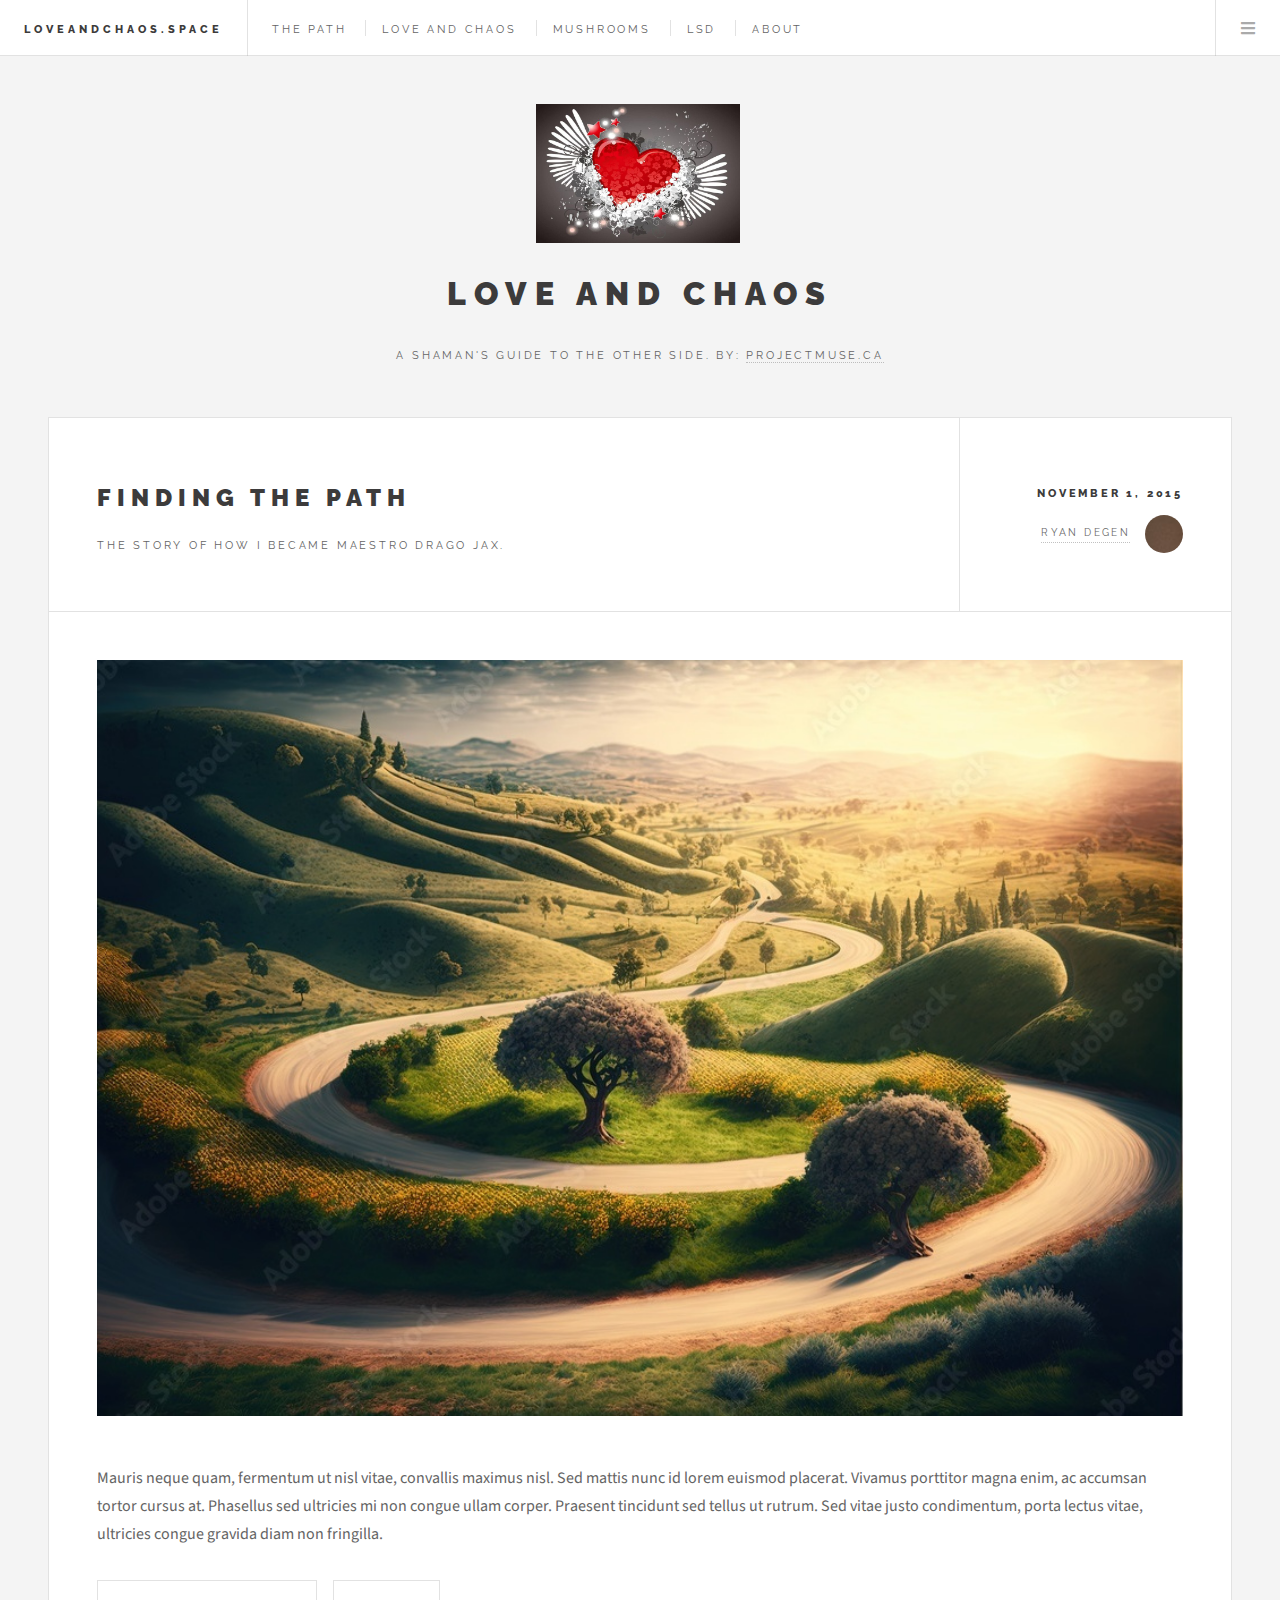
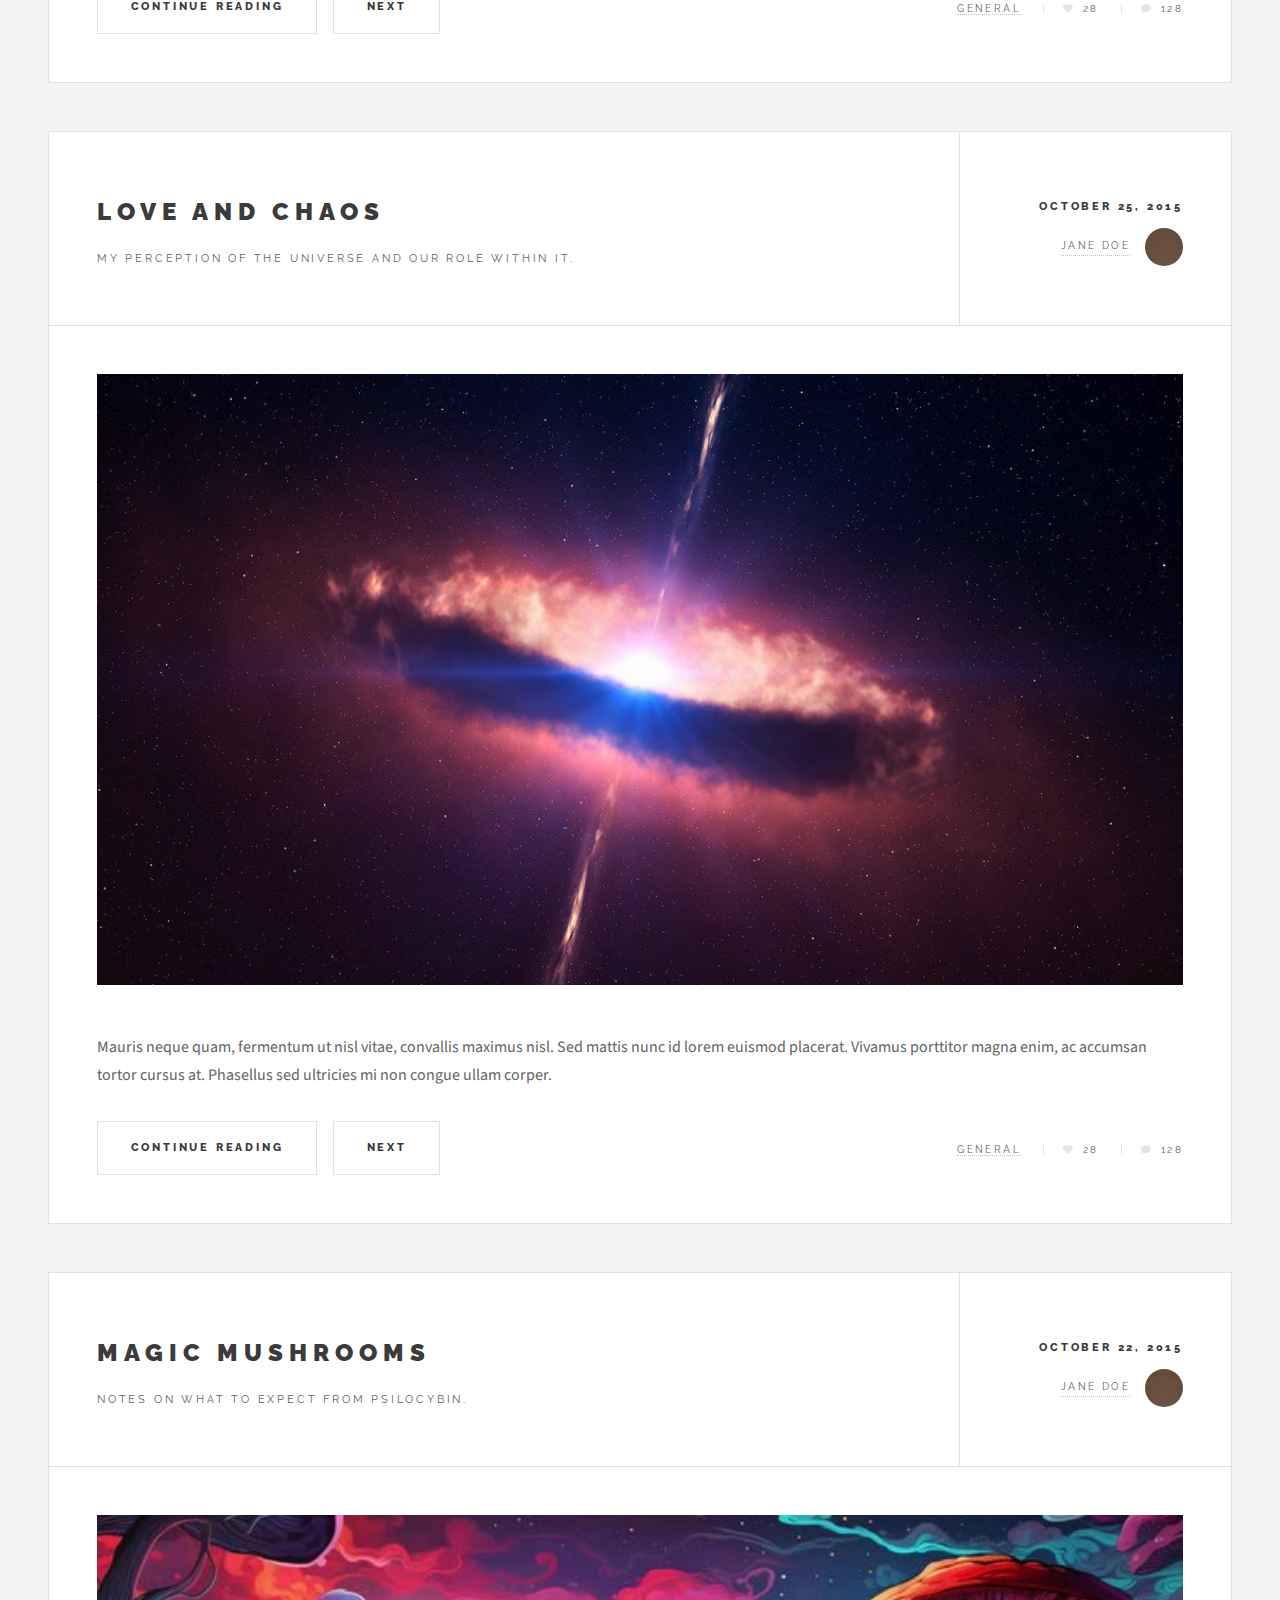
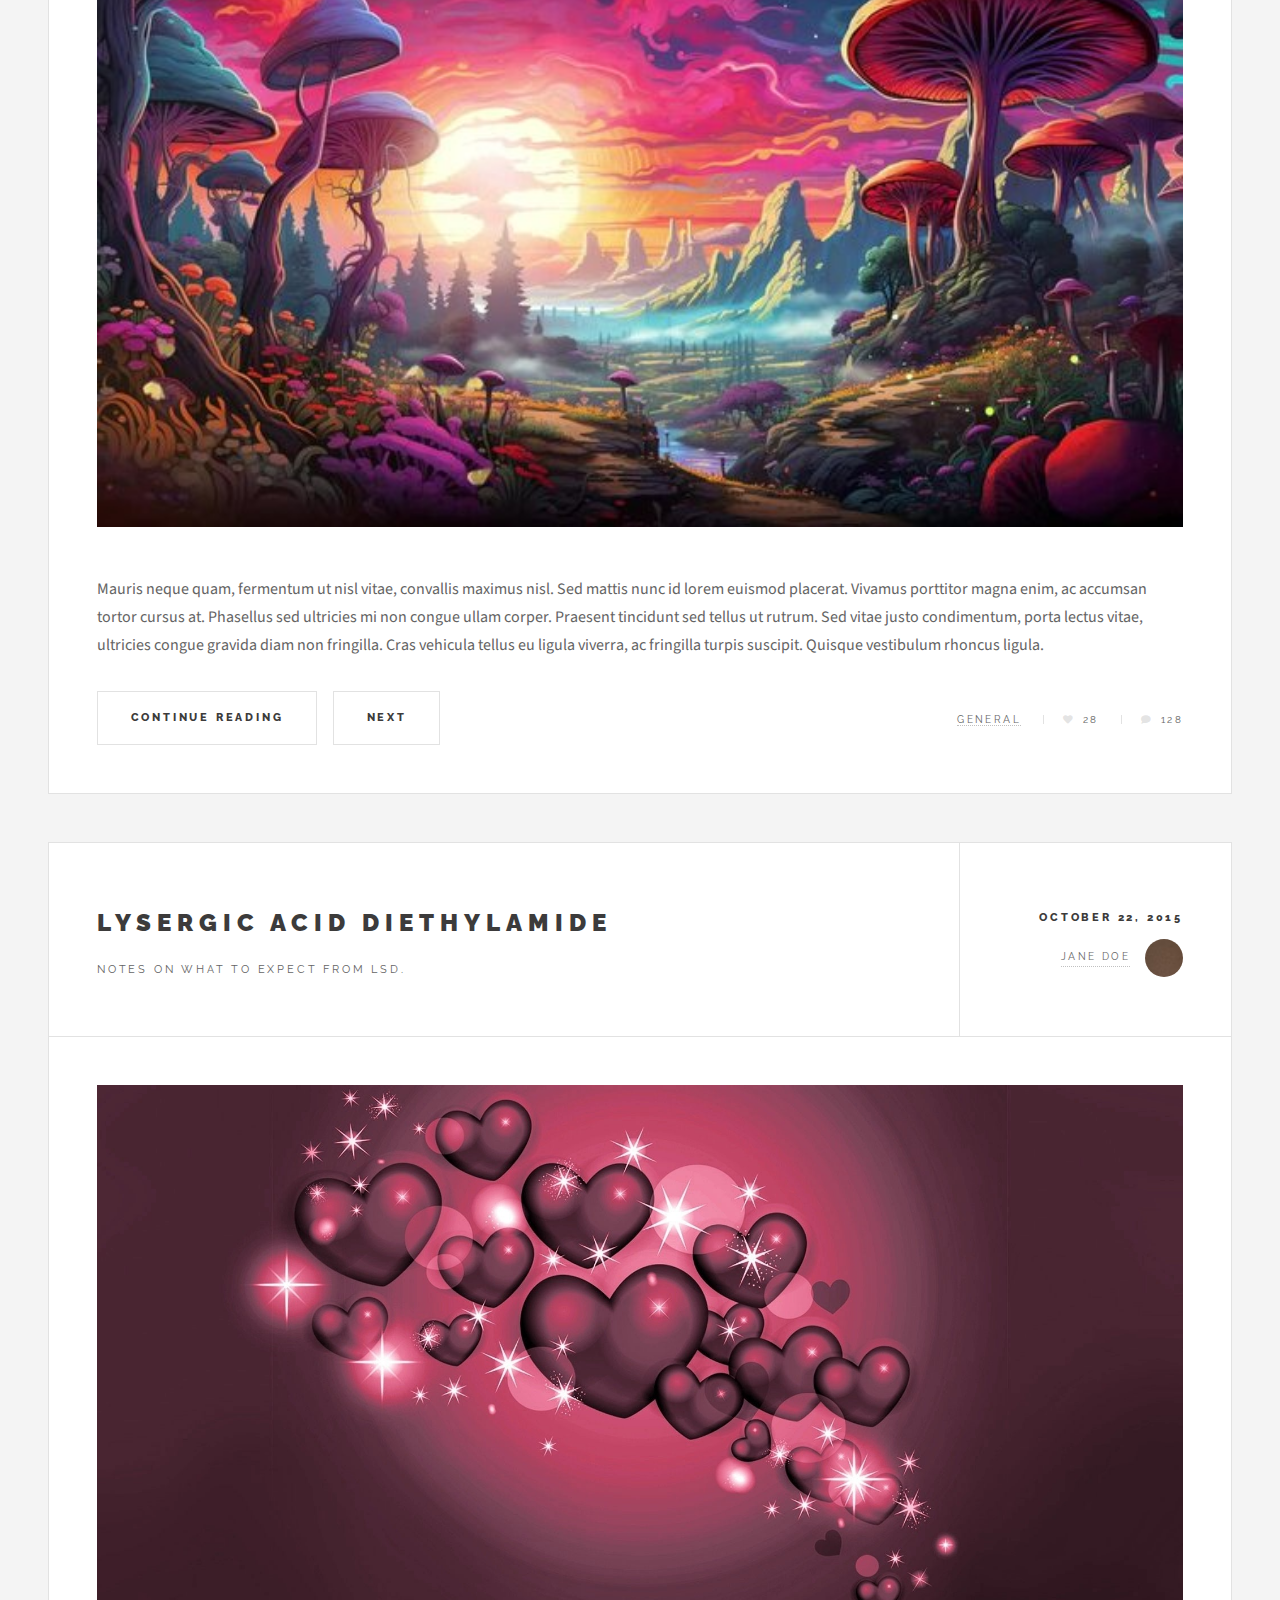
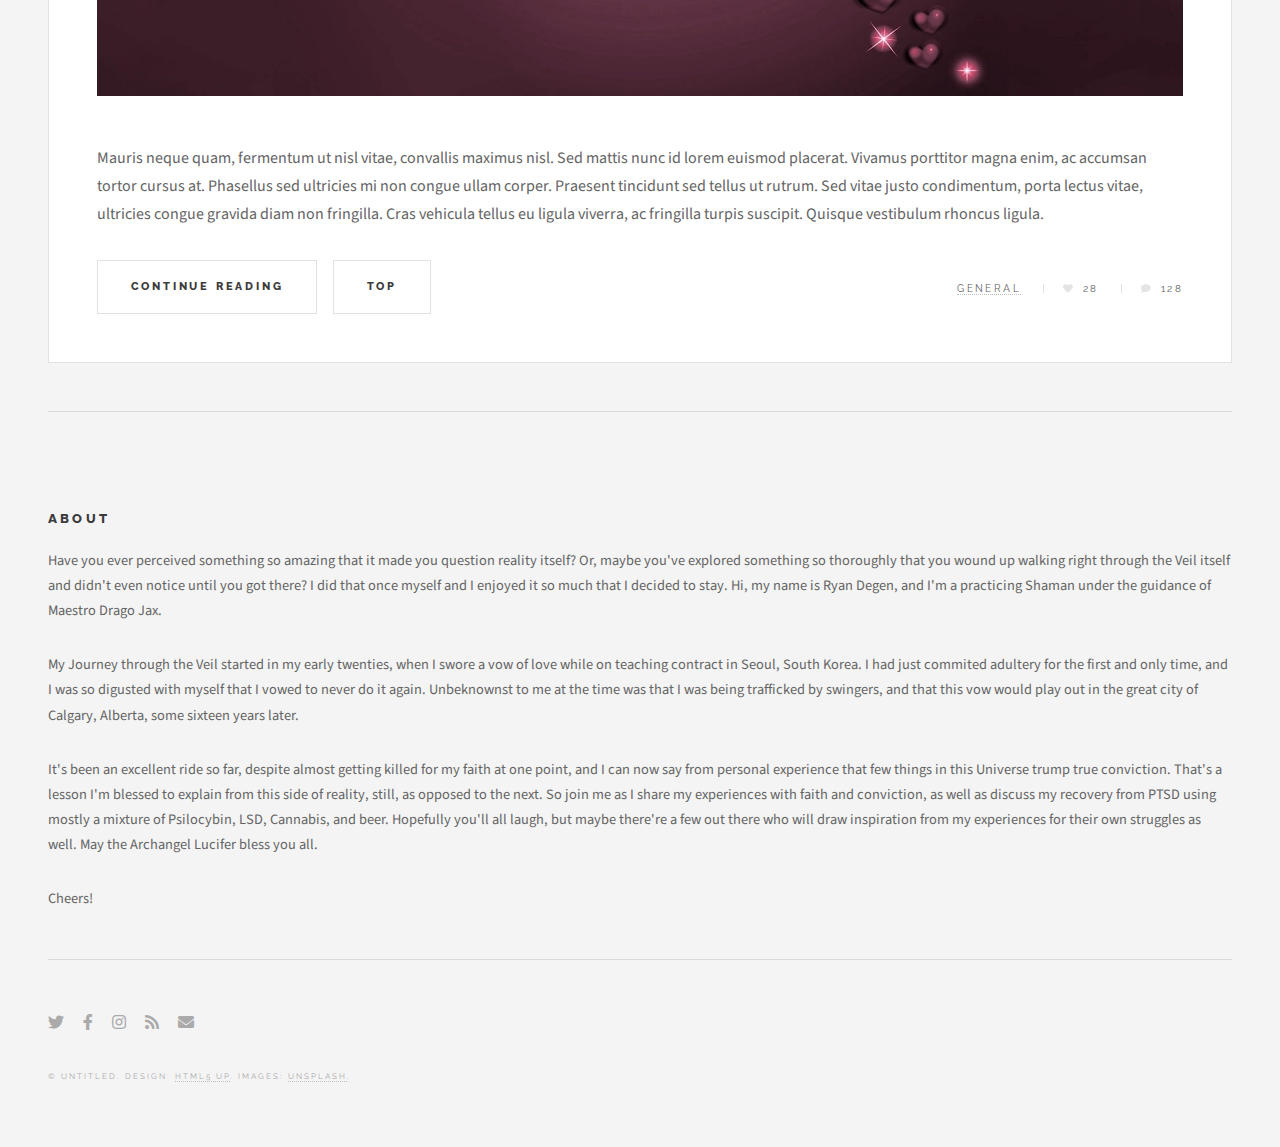
<file: index.html>
<!DOCTYPE HTML>
<!--
	Future Imperfect by HTML5 UP
	html5up.net | @ajlkn
	Free for personal and commercial use under the CCA 3.0 license (html5up.net/license)
-->
<html>
	<head>
		<title>LoveandChaos.space</title>
		<meta charset="utf-8" />
		<meta name="viewport" content="width=device-width, initial-scale=1, user-scalable=no" />
		<link rel="stylesheet" href="assets/css/main.css" />
	</head>
	<body id="body" class="is-preload">

		<!-- Wrapper -->
			<div id="wrapper">

				<!-- Header -->
				<header id="header">
					<h1 class="nav-top use-default"><a>LoveandChaos.space</a></h1>
					<nav class="links">
						<ul>
							<li id="nav-path" class="nav-path use-default"><a>The Path</a></li>
							<li id="nav-love" class="nav-love use-default"><a>Love and Chaos</a></li>
							<li id="nav-mushrooms" class="nav-mushroom use-default"><a>Mushrooms</a></li>
							<li id="nav-acid" class="nav-acid use-default"><a>LSD</a></li>
							<li id="nav-about" class="nav-about use-default"><a>About</a></li>
						</ul>
					</nav>
					<nav class="main">
						<ul>
							<li class="menu">
								<a class="fa-bars" href="#menu">Menu</a>
							</li>
						</ul>
					</nav>
				</header>

				<!-- Menu -->
				<section id="menu">

					<!-- Links -->
						<section>
							<ul class="links">
								<li>
									<a id="side-nav-top" class="side-nav-top use-default"><h3>Home</h3></a>
								</li>
								<li>
									<a id="side-nav-path" class="side-nav-path use-default"><h3>The Path</h3></a>
								</li>
								<li>
									<a id="side-nav-love" class="side-nav-love use-default"><h3>Love and Chaos</h3></a>
								</li>
								<li>
									<a id="side-nav-mushrooms" class="side-nav-mushroom use-default"><h3>Mushrooms</h3></a>
								</li>
								<li>
									<a id="side-nav-acid" class="side-nav-acid use-default"><h3>LSD</h3></a>
								</li>
								<li>
									<a id="side-nav-about" class="side-nav-about use-default"><h3>About</h3></a>
								</li>
							</ul>
						</section>

				</section>

				<!-- Main -->
					<div id="main">

						<!-- Post -->
							<article class="post" id="path">
								<header>
									<div class="title">
										<h2><a href="finding-the-path.html">Finding the Path</a></h2>
										<p>The story of how I became Maestro Drago Jax.</p>
									</div>
									<div class="meta">
										<time class="published" datetime="2015-11-01">November 1, 2015</time>
										<a href="#" class="author"><span class="name">Ryan Degen</span><img src="images/avatar.jpg" alt="" /></a>
									</div>
								</header>
								<a href="finding-the-path.html" class="image featured"><img src="images/winding-path.jpg" alt="" /></a>
								<p>Mauris neque quam, fermentum ut nisl vitae, convallis maximus nisl. Sed mattis nunc id lorem euismod placerat. Vivamus porttitor magna enim, ac accumsan tortor cursus at. Phasellus sed ultricies mi non congue ullam corper. Praesent tincidunt sed tellus ut rutrum. Sed vitae justo condimentum, porta lectus vitae, ultricies congue gravida diam non fringilla.</p>
								<footer>
									<ul class="actions">
										<li><a href="finding-the-path.html" class="button large">Continue Reading</a></li>
										<li id="love-button" class="love-button"><a class="button large next">Next</a></li>
									</ul>
									<ul class="stats">
										<li><a href="#">General</a></li>
										<li><a href="#" class="icon solid fa-heart">28</a></li>
										<li><a href="#" class="icon solid fa-comment">128</a></li>
									</ul>
								</footer>
							</article>

						<!-- Post -->
							<article class="post" id="love">
								<header>
									<div class="title">
										<h2><a href="love-and-chaos.html">Love and Chaos</a></h2>
										<p>My perception of the Universe and our role within it.</p>
									</div>
									<div class="meta">
										<time class="published" datetime="2015-10-25">October 25, 2015</time>
										<a href="#" class="author"><span class="name">Jane Doe</span><img src="images/avatar.jpg" alt="" /></a>
									</div>
								</header>
								<a href="love-and-chaos.html" class="image featured"><img src="images/quasar.jpg" alt="" /></a>
								<p>Mauris neque quam, fermentum ut nisl vitae, convallis maximus nisl. Sed mattis nunc id lorem euismod placerat. Vivamus porttitor magna enim, ac accumsan tortor cursus at. Phasellus sed ultricies mi non congue ullam corper.</p>
								<footer>
									<ul class="actions">
										<li><a href="love-and-chaos.html" class="button large">Continue Reading</a></li>
										<li id="mushroom-button" class="mushroom-button"><a class="button large next">Next</a></li>
									</ul>
									<ul class="stats">
										<li><a href="#">General</a></li>
										<li><a href="#" class="icon solid fa-heart">28</a></li>
										<li><a href="#" class="icon solid fa-comment">128</a></li>
									</ul>
								</footer>
							</article>

						<!-- Post -->
							<article class="post" id="mushrooms">
								<header>
									<div class="title">
										<h2><a href="magic-mushrooms.html">Magic Mushrooms</a></h2>
										<p>Notes on what to expect from Psilocybin.</p>
									</div>
									<div class="meta">
										<time class="published" datetime="2015-10-22">October 22, 2015</time>
										<a href="#" class="author"><span class="name">Jane Doe</span><img src="images/avatar.jpg" alt="" /></a>
									</div>
								</header>
								<a href="magic-mushrooms.html" class="image featured"><img src="images/magic-mushrooms.jpg" alt="" /></a>
								<p>Mauris neque quam, fermentum ut nisl vitae, convallis maximus nisl. Sed mattis nunc id lorem euismod placerat. Vivamus porttitor magna enim, ac accumsan tortor cursus at. Phasellus sed ultricies mi non congue ullam corper. Praesent tincidunt sed tellus ut rutrum. Sed vitae justo condimentum, porta lectus vitae, ultricies congue gravida diam non fringilla. Cras vehicula tellus eu ligula viverra, ac fringilla turpis suscipit. Quisque vestibulum rhoncus ligula.</p>
								<footer>
									<ul class="actions">
										<li><a href="magic-mushrooms.html" class="button large">Continue Reading</a></li>
										<li id="acid-button" class="acid-button"><a class="button large next">Next</a></li>
									</ul>
									<ul class="stats">
										<li><a href="#">General</a></li>
										<li><a href="#" class="icon solid fa-heart">28</a></li>
										<li><a href="#" class="icon solid fa-comment">128</a></li>
									</ul>
								</footer>
							</article>

							
							<article class="post" id="acid">
								<header>
									<div class="title">
										<h2><a href="lysergic-acid-diethylamide.html">Lysergic Acid Diethylamide</a></h2>
										<p>Notes on what to expect from LSD.</p>
									</div>
									<div class="meta">
										<time class="published" datetime="2015-10-22">October 22, 2015</time>
										<a href="#" class="author"><span class="name">Jane Doe</span><img src="images/avatar.jpg" alt="" /></a>
									</div>
								</header>
								<a href="lysergic-acid-diethylamide.html" class="image featured"><img src="images/devil-love.jpg" alt="" /></a>
								<p>Mauris neque quam, fermentum ut nisl vitae, convallis maximus nisl. Sed mattis nunc id lorem euismod placerat. Vivamus porttitor magna enim, ac accumsan tortor cursus at. Phasellus sed ultricies mi non congue ullam corper. Praesent tincidunt sed tellus ut rutrum. Sed vitae justo condimentum, porta lectus vitae, ultricies congue gravida diam non fringilla. Cras vehicula tellus eu ligula viverra, ac fringilla turpis suscipit. Quisque vestibulum rhoncus ligula.</p>
								<footer>
									<ul class="actions">
										<li><a href="lysergic-acid-diethylamide.html" class="button large">Continue Reading</a></li>
										<li id="cycle-button" class="cycle-button"><a class="button large next">Top</a></li>
									</ul>
									<ul class="stats">
										<li><a href="#">General</a></li>
										<li><a href="#" class="icon solid fa-heart">28</a></li>
										<li><a href="#" class="icon solid fa-comment">128</a></li>
									</ul>
								</footer>
							</article>

					</div>

					<div id="top-button" class="top-button">
						<i class="fa fa-arrow-up top-button-text" aria-hidden="true"></i>
					</div>

				<!-- Sidebar -->
					<section id="sidebar">

						<!-- Intro -->
							<section id="intro">
								<a href="#" class="logo"><img src="images/devil-love-two.jpg" alt="" /></a>
								<header>
									<h2>Love and Chaos</h2>
									<p>A Shaman's Guide to the Other Side. by: <a href="http://www.projectmuse.ca" 
										target="_blank">ProjectMuse.ca</a></p>
								</header>
							</section>

						<!-- About -->
							<section id="blurb" class="blurb">
								<div style="height: 3em;"></div>
								<h2>About</h2>
								<p>Have you ever perceived something so amazing that it made you question reality itself?  
									Or, maybe you've explored something so thoroughly that you wound up walking right 
									through the Veil itself and didn't even notice until you got there?  I did that once 
									myself and I enjoyed it so much that I decided to stay.  Hi, my name is Ryan Degen, 
									and I'm a practicing Shaman under the guidance of Maestro Drago Jax.</p>
								<p>My Journey through the Veil started in my early twenties, when I swore a vow of love 
									while on teaching contract in Seoul, South Korea.  I had just commited adultery for the 
									first and only time, and I was so digusted with myself that I vowed to never do it 
									again.  Unbeknownst to me at the time was that I was being trafficked by swingers, and 
									that this vow would play out in the great city of Calgary, Alberta, some sixteen years 
									later.</p>
								<p>It's been an excellent ride so far, despite almost getting killed for my faith at 
									one point, and I can now say from personal experience that few things in this Universe 
									trump true conviction.  That's a lesson I'm blessed to explain from this side of reality, 
									still, as opposed to the next.  So join me as I share my experiences with faith and 
									conviction, as well as discuss my recovery from PTSD using mostly a mixture of Psilocybin, 
									LSD, Cannabis, and beer.  Hopefully you'll all laugh, but maybe there're a few out there 
									who will draw inspiration from my experiences for their own struggles as well.  May the 
									Archangel Lucifer bless you all.</p>
								<p>Cheers!</p>
								
							</section>

						<!-- Footer -->
							<section id="footer">
								<ul class="icons">
									<li><a href="#" class="icon brands fa-twitter"><span class="label">Twitter</span></a></li>
									<li><a href="#" class="icon brands fa-facebook-f"><span class="label">Facebook</span></a></li>
									<li><a href="#" class="icon brands fa-instagram"><span class="label">Instagram</span></a></li>
									<li><a href="#" class="icon solid fa-rss"><span class="label">RSS</span></a></li>
									<li><a href="#" class="icon solid fa-envelope"><span class="label">Email</span></a></li>
								</ul>
								<p class="copyright">&copy; Untitled. Design: <a href="http://html5up.net">HTML5 UP</a>. Images: <a href="http://unsplash.com">Unsplash</a>.</p>
							</section>

					</section>

			</div>

		<!-- Scripts -->
			<script src="assets/js/jquery.min.js"></script>
			<script src="assets/js/browser.min.js"></script>
			<script src="assets/js/breakpoints.min.js"></script>
			<script src="assets/js/util.js"></script>
			<script src="assets/js/main.js"></script>
			<script src="assets/js/navigationScripts/indexNav.js"></script>

	</body>
</html>
</file>
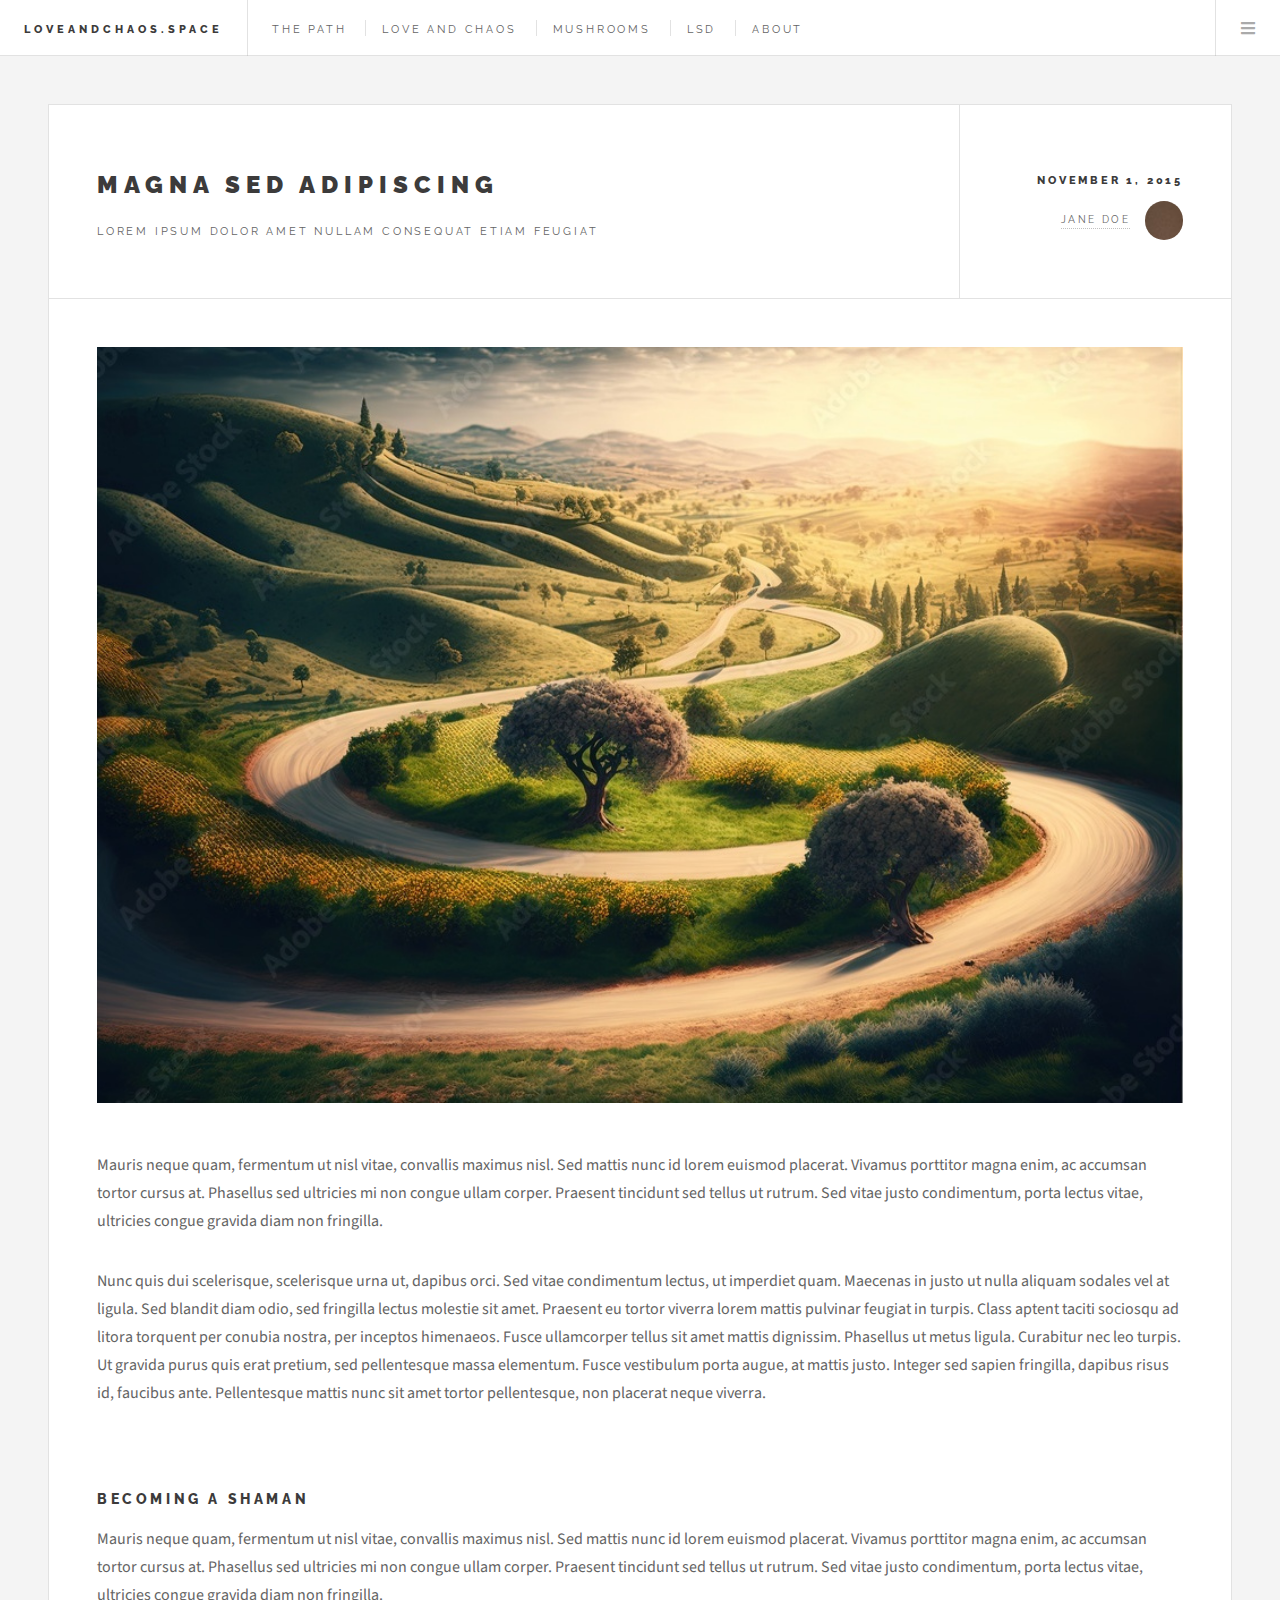
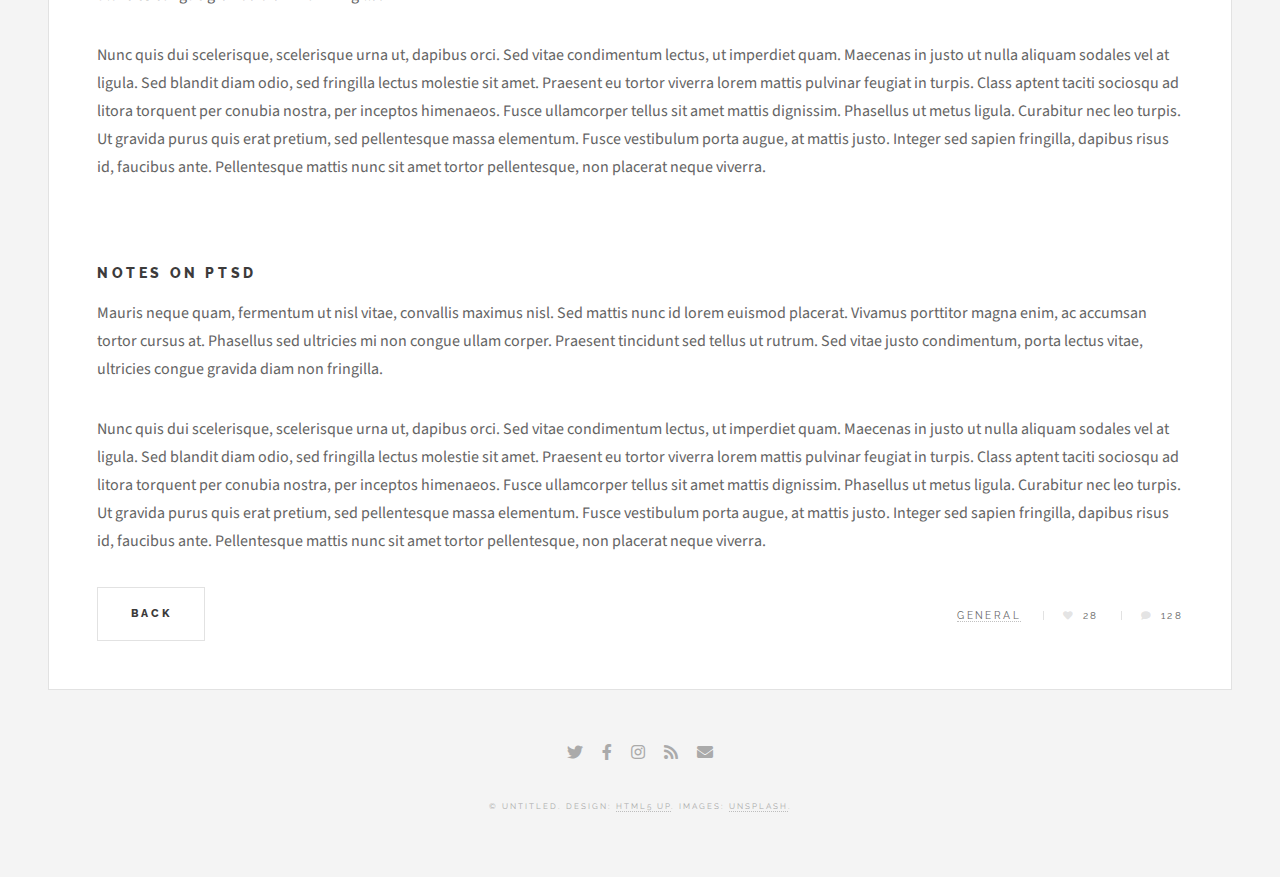
<file: finding-the-path.html>
<!DOCTYPE HTML>
<!--
	Future Imperfect by HTML5 UP
	html5up.net | @ajlkn
	Free for personal and commercial use under the CCA 3.0 license (html5up.net/license)
-->
<html>
	<head>
		<title>Finding the Path</title>
		<meta charset="utf-8" />
		<meta name="viewport" content="width=device-width, initial-scale=1, user-scalable=no" />
		<link rel="stylesheet" href="assets/css/main.css" />
	</head>
	<body id="body"  class="single is-preload">

		<!-- Wrapper -->
			<div id="wrapper">

				<!-- Header -->
					<header id="header">
						<h1><a href="index.html">LoveandChaos.space</a></h1>
						<nav class="links">
							<ul>
								<li id="nav-path" class="nav-path use-default">
									<a href="index.html#path">The Path</a>
								</li>
								<li id="nav-love" class="nav-love use-default">
									<a href="index.html#love">Love and Chaos</a>
								</li>
								<li id="nav-mushrooms" class="nav-mushroom use-default">
									<a href="index.html#mushrooms">Mushrooms</a>
								</li>
								<li id="nav-acid" class="nav-acid use-default">
									<a href="index.html#acid">LSD</a>
								</li>
								<li id="nav-about" class="nav-about use-default">
									<a href="index.html#blurb">About</a>
								</li>
							</ul>
						</nav>
						<nav class="main">
							<ul>
								<li class="menu">
									<a class="fa-bars" href="#menu">Menu</a>
								</li>
							</ul>
						</nav>
					</header>

				<!-- Menu -->
					<section id="menu">

						<!-- Links -->
						<section>
							<ul class="links">
								<li>
									<a href="index.html"><h3>Home</h3></a>
								</li>
								<li>
									<a id="path-top" class="path-top use-default"><h3>The Path</h3></a>
									<ul>
										<li><a id="path-nav-becoming" class="path-nav-becoming use-default"><p>Becoming a Shaman</p></a></li>
										<li><a id="path-nav-ptsd" class="path-nav-ptsd use-default"><p>Notes on PTSD</p></a></li>
									</ul>
								</li>
								<li>
									<a href="index.html#love"><h3>Love and Chaos</h3></a>
								</li>
								<li>
									<a href="index.html#mushrooms"><h3>Mushrooms</h3></a>
								</li>
								<li>
									<a href="index.html#acid"><h3>LSD</h3></a>
								</li>
								<li>
									<a href="index.html#blurb"><h3>About</h3></a>
								</li>
							</ul>
						</section>

					</section>

				<!-- Main -->
					<div id="main">

						<!-- Post -->
							<article class="post">
								<header>
									<div class="title">
										<h2><a href="#">Magna sed adipiscing</a></h2>
										<p>Lorem ipsum dolor amet nullam consequat etiam feugiat</p>
									</div>
									<div class="meta">
										<time class="published" datetime="2015-11-01">November 1, 2015</time>
										<a href="#" class="author"><span class="name">Jane Doe</span><img src="images/avatar.jpg" alt="" /></a>
									</div>
								</header>
								<span class="image featured"><img src="images/winding-path.jpg" alt="" /></span>
								<p>Mauris neque quam, fermentum ut nisl vitae, convallis maximus nisl. Sed mattis nunc id lorem euismod placerat. Vivamus porttitor magna enim, ac accumsan tortor cursus at. Phasellus sed ultricies mi non congue ullam corper. Praesent tincidunt sed tellus ut rutrum. Sed vitae justo condimentum, porta lectus vitae, ultricies congue gravida diam non fringilla.</p>
								<p>Nunc quis dui scelerisque, scelerisque urna ut, dapibus orci. Sed vitae condimentum lectus, ut imperdiet quam. Maecenas in justo ut nulla aliquam sodales vel at ligula. Sed blandit diam odio, sed fringilla lectus molestie sit amet. Praesent eu tortor viverra lorem mattis pulvinar feugiat in turpis. Class aptent taciti sociosqu ad litora torquent per conubia nostra, per inceptos himenaeos. Fusce ullamcorper tellus sit amet mattis dignissim. Phasellus ut metus ligula. Curabitur nec leo turpis. Ut gravida purus quis erat pretium, sed pellentesque massa elementum. Fusce vestibulum porta augue, at mattis justo. Integer sed sapien fringilla, dapibus risus id, faucibus ante. Pellentesque mattis nunc sit amet tortor pellentesque, non placerat neque viverra. </p>
								<div id="becoming" style="height: 3em;"></div>
								<h3>Becoming a Shaman</h3>
								<p>Mauris neque quam, fermentum ut nisl vitae, convallis maximus nisl. Sed mattis nunc id lorem euismod placerat. Vivamus porttitor magna enim, ac accumsan tortor cursus at. Phasellus sed ultricies mi non congue ullam corper. Praesent tincidunt sed tellus ut rutrum. Sed vitae justo condimentum, porta lectus vitae, ultricies congue gravida diam non fringilla.</p>
								<p>Nunc quis dui scelerisque, scelerisque urna ut, dapibus orci. Sed vitae condimentum lectus, ut imperdiet quam. Maecenas in justo ut nulla aliquam sodales vel at ligula. Sed blandit diam odio, sed fringilla lectus molestie sit amet. Praesent eu tortor viverra lorem mattis pulvinar feugiat in turpis. Class aptent taciti sociosqu ad litora torquent per conubia nostra, per inceptos himenaeos. Fusce ullamcorper tellus sit amet mattis dignissim. Phasellus ut metus ligula. Curabitur nec leo turpis. Ut gravida purus quis erat pretium, sed pellentesque massa elementum. Fusce vestibulum porta augue, at mattis justo. Integer sed sapien fringilla, dapibus risus id, faucibus ante. Pellentesque mattis nunc sit amet tortor pellentesque, non placerat neque viverra. </p>
								<div  id="ptsd"style="height: 3em;"></div>
								<h3>Notes on PTSD</h3>
								<p>Mauris neque quam, fermentum ut nisl vitae, convallis maximus nisl. Sed mattis nunc id lorem euismod placerat. Vivamus porttitor magna enim, ac accumsan tortor cursus at. Phasellus sed ultricies mi non congue ullam corper. Praesent tincidunt sed tellus ut rutrum. Sed vitae justo condimentum, porta lectus vitae, ultricies congue gravida diam non fringilla.</p>
								<p>Nunc quis dui scelerisque, scelerisque urna ut, dapibus orci. Sed vitae condimentum lectus, ut imperdiet quam. Maecenas in justo ut nulla aliquam sodales vel at ligula. Sed blandit diam odio, sed fringilla lectus molestie sit amet. Praesent eu tortor viverra lorem mattis pulvinar feugiat in turpis. Class aptent taciti sociosqu ad litora torquent per conubia nostra, per inceptos himenaeos. Fusce ullamcorper tellus sit amet mattis dignissim. Phasellus ut metus ligula. Curabitur nec leo turpis. Ut gravida purus quis erat pretium, sed pellentesque massa elementum. Fusce vestibulum porta augue, at mattis justo. Integer sed sapien fringilla, dapibus risus id, faucibus ante. Pellentesque mattis nunc sit amet tortor pellentesque, non placerat neque viverra. </p>
								<footer>
									<ul class="actions">
										<li><a href="index.html" class="button large next">Back</a></li>
									</ul>
									<ul class="stats">
										<li><a href="#">General</a></li>
										<li><a href="#" class="icon solid fa-heart">28</a></li>
										<li><a href="#" class="icon solid fa-comment">128</a></li>
									</ul>
								</footer>
							</article>
						
						<div id="top-button" class="top-button">
							<i class="fa fa-arrow-up top-button-text" aria-hidden="true"></i>
						</div>

					</div>

				<!-- Footer -->
					<section id="footer">
						<ul class="icons">
							<li><a href="#" class="icon brands fa-twitter"><span class="label">Twitter</span></a></li>
							<li><a href="#" class="icon brands fa-facebook-f"><span class="label">Facebook</span></a></li>
							<li><a href="#" class="icon brands fa-instagram"><span class="label">Instagram</span></a></li>
							<li><a href="#" class="icon solid fa-rss"><span class="label">RSS</span></a></li>
							<li><a href="#" class="icon solid fa-envelope"><span class="label">Email</span></a></li>
						</ul>
						<p class="copyright">&copy; Untitled. Design: <a href="http://html5up.net">HTML5 UP</a>. Images: <a href="http://unsplash.com">Unsplash</a>.</p>
					</section>

			</div>

		<!-- Scripts -->
			<script src="assets/js/jquery.min.js"></script>
			<script src="assets/js/browser.min.js"></script>
			<script src="assets/js/breakpoints.min.js"></script>
			<script src="assets/js/util.js"></script>
			<script src="assets/js/main.js"></script>
			<script src="assets/js/navigationScripts/pathNav.js"></script>

	</body>
</html>
</file>
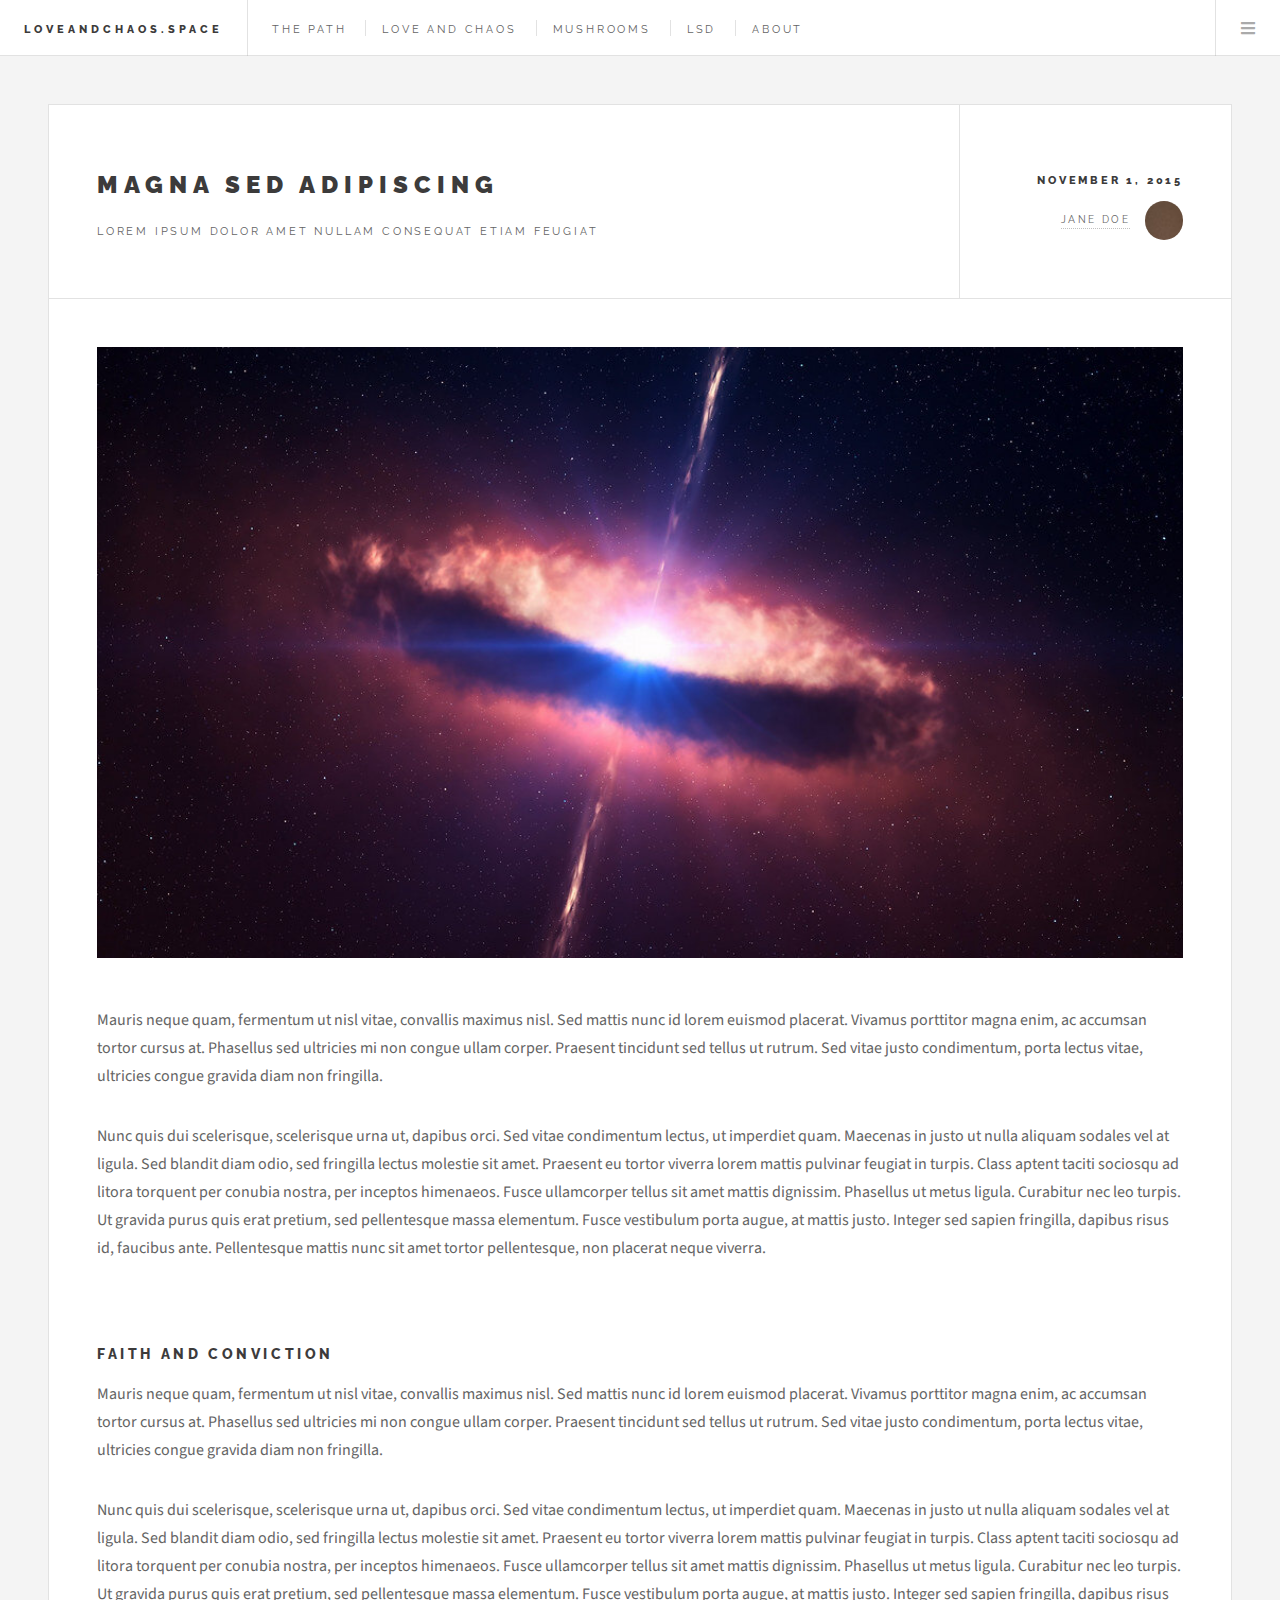
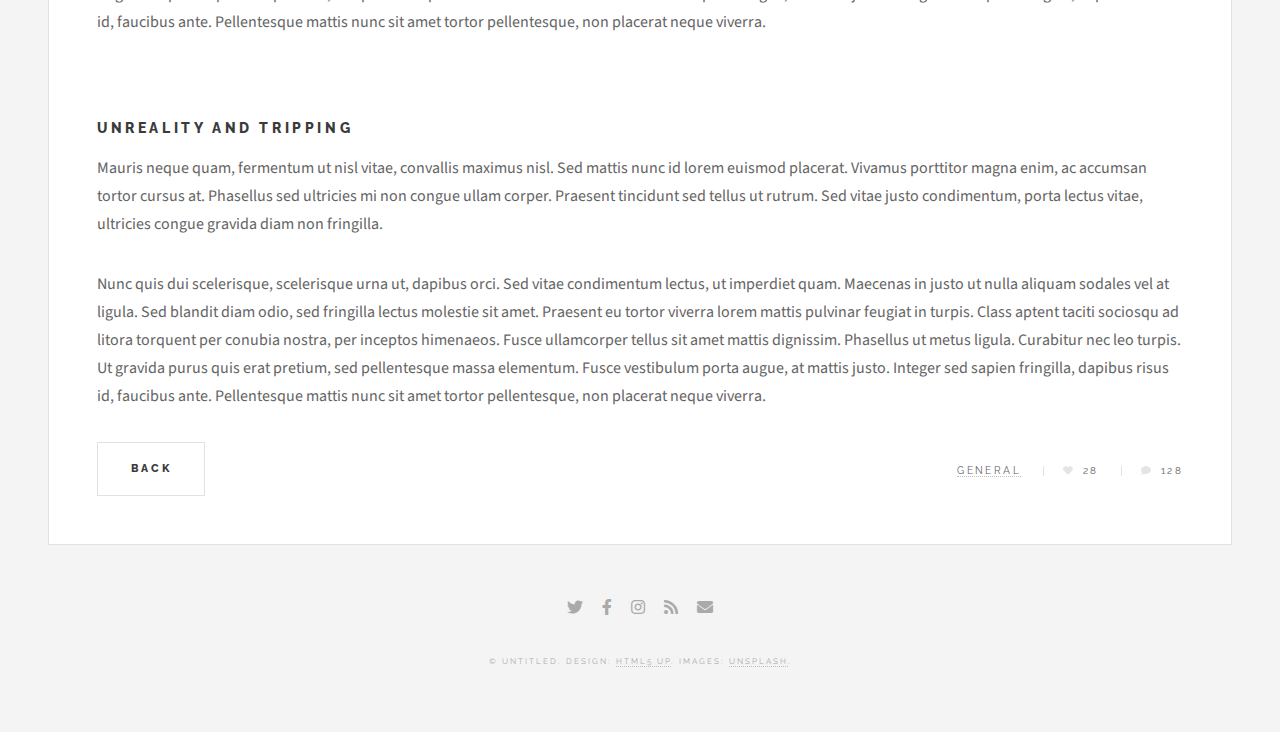
<file: love-and-chaos.html>
<!DOCTYPE HTML>
<!--
	Future Imperfect by HTML5 UP
	html5up.net | @ajlkn
	Free for personal and commercial use under the CCA 3.0 license (html5up.net/license)
-->
<html>
	<head>
		<title>Love and Chaos</title>
		<meta charset="utf-8" />
		<meta name="viewport" content="width=device-width, initial-scale=1, user-scalable=no" />
		<link rel="stylesheet" href="assets/css/main.css" />
	</head>
	<body id="body" class="single is-preload">

		<!-- Wrapper -->
			<div id="wrapper">

				<!-- Header -->
					<header id="header">
						<h1><a href="index.html">LoveandChaos.space</a></h1>
						<nav class="links">
							<ul>
								<li id="nav-path" class="nav-path use-default">
									<a href="index.html#path">The Path</a>
								</li>
								<li id="nav-love" class="nav-love use-default">
									<a href="index.html#love">Love and Chaos</a>
								</li>
								<li id="nav-mushrooms" class="nav-mushroom use-default">
									<a href="index.html#mushrooms">Mushrooms</a>
								</li>
								<li id="nav-acid" class="nav-acid use-default">
									<a href="index.html#acid">LSD</a>
								</li>
								<li id="nav-about" class="nav-about use-default">
									<a href="index.html#blurb">About</a>
								</li>
							</ul>
						</nav>
						<nav class="main">
							<ul>
								<li class="menu">
									<a class="fa-bars" href="#menu">Menu</a>
								</li>
							</ul>
						</nav>
					</header>

				<!-- Menu -->
					<section id="menu">

						<!-- Links -->
						<section>
							<ul class="links">
								<li>
									<a href="index.html"><h3>Home</h3></a>
								</li>
								<li>
									<a href="index.html#path"><h3>The Path</h3></a>
								</li>
								<li>
									<a id="love-top" class="love-top use-default"><h3>Love and Chaos</h3></a>
									<ul>
										<li><a id="love-nav-faith" class="love-nav-faith use-default"><p>On Faith and Conviction</p></a></li>
										<li><a id="love-nav-tripping" class="love-nav-tripping use-default"><p>Unreality and Tripping</p></a></li>
									</ul>										
								</li>
								<li>
									<a href="index.html#mushrooms"><h3>Mushrooms</h3></a>
								</li>
								<li>
									<a href="index.html#acid"><h3>LSD</h3></a>
								</li>
								<li>
									<a href="index.html#blurb"><h3>About</h3></a>
								</li>
							</ul>
						</section>

					</section>

				<!-- Main -->
					<div id="main">

						<!-- Post -->
							<article class="post">
								<header>
									<div class="title">
										<h2><a href="#">Magna sed adipiscing</a></h2>
										<p>Lorem ipsum dolor amet nullam consequat etiam feugiat</p>
									</div>
									<div class="meta">
										<time class="published" datetime="2015-11-01">November 1, 2015</time>
										<a href="#" class="author"><span class="name">Jane Doe</span><img src="images/avatar.jpg" alt="" /></a>
									</div>
								</header>
								<span class="image featured"><img src="images/quasar.jpg" alt="" /></span>
								<p>Mauris neque quam, fermentum ut nisl vitae, convallis maximus nisl. Sed mattis nunc id lorem euismod placerat. Vivamus porttitor magna enim, ac accumsan tortor cursus at. Phasellus sed ultricies mi non congue ullam corper. Praesent tincidunt sed tellus ut rutrum. Sed vitae justo condimentum, porta lectus vitae, ultricies congue gravida diam non fringilla.</p>
								<p>Nunc quis dui scelerisque, scelerisque urna ut, dapibus orci. Sed vitae condimentum lectus, ut imperdiet quam. Maecenas in justo ut nulla aliquam sodales vel at ligula. Sed blandit diam odio, sed fringilla lectus molestie sit amet. Praesent eu tortor viverra lorem mattis pulvinar feugiat in turpis. Class aptent taciti sociosqu ad litora torquent per conubia nostra, per inceptos himenaeos. Fusce ullamcorper tellus sit amet mattis dignissim. Phasellus ut metus ligula. Curabitur nec leo turpis. Ut gravida purus quis erat pretium, sed pellentesque massa elementum. Fusce vestibulum porta augue, at mattis justo. Integer sed sapien fringilla, dapibus risus id, faucibus ante. Pellentesque mattis nunc sit amet tortor pellentesque, non placerat neque viverra. </p>
								<div id="faith" style="height: 3em;"></div>
								<h3>Faith and Conviction</h3>
								<p>Mauris neque quam, fermentum ut nisl vitae, convallis maximus nisl. Sed mattis nunc id lorem euismod placerat. Vivamus porttitor magna enim, ac accumsan tortor cursus at. Phasellus sed ultricies mi non congue ullam corper. Praesent tincidunt sed tellus ut rutrum. Sed vitae justo condimentum, porta lectus vitae, ultricies congue gravida diam non fringilla.</p>
								<p>Nunc quis dui scelerisque, scelerisque urna ut, dapibus orci. Sed vitae condimentum lectus, ut imperdiet quam. Maecenas in justo ut nulla aliquam sodales vel at ligula. Sed blandit diam odio, sed fringilla lectus molestie sit amet. Praesent eu tortor viverra lorem mattis pulvinar feugiat in turpis. Class aptent taciti sociosqu ad litora torquent per conubia nostra, per inceptos himenaeos. Fusce ullamcorper tellus sit amet mattis dignissim. Phasellus ut metus ligula. Curabitur nec leo turpis. Ut gravida purus quis erat pretium, sed pellentesque massa elementum. Fusce vestibulum porta augue, at mattis justo. Integer sed sapien fringilla, dapibus risus id, faucibus ante. Pellentesque mattis nunc sit amet tortor pellentesque, non placerat neque viverra. </p>
								<div id="tripping" style="height: 3em;"></div>
								<h3>Unreality and Tripping</h3>
								<p>Mauris neque quam, fermentum ut nisl vitae, convallis maximus nisl. Sed mattis nunc id lorem euismod placerat. Vivamus porttitor magna enim, ac accumsan tortor cursus at. Phasellus sed ultricies mi non congue ullam corper. Praesent tincidunt sed tellus ut rutrum. Sed vitae justo condimentum, porta lectus vitae, ultricies congue gravida diam non fringilla.</p>
								<p>Nunc quis dui scelerisque, scelerisque urna ut, dapibus orci. Sed vitae condimentum lectus, ut imperdiet quam. Maecenas in justo ut nulla aliquam sodales vel at ligula. Sed blandit diam odio, sed fringilla lectus molestie sit amet. Praesent eu tortor viverra lorem mattis pulvinar feugiat in turpis. Class aptent taciti sociosqu ad litora torquent per conubia nostra, per inceptos himenaeos. Fusce ullamcorper tellus sit amet mattis dignissim. Phasellus ut metus ligula. Curabitur nec leo turpis. Ut gravida purus quis erat pretium, sed pellentesque massa elementum. Fusce vestibulum porta augue, at mattis justo. Integer sed sapien fringilla, dapibus risus id, faucibus ante. Pellentesque mattis nunc sit amet tortor pellentesque, non placerat neque viverra. </p>
								<footer>
									<ul class="actions">
										<li><a href="index.html" class="button large next">Back</a></li>
									</ul>
									<ul class="stats">
										<li><a href="#">General</a></li>
										<li><a href="#" class="icon solid fa-heart">28</a></li>
										<li><a href="#" class="icon solid fa-comment">128</a></li>
									</ul>
								</footer>
							</article>
							
						<div id="top-button" class="top-button">
							<i class="fa fa-arrow-up top-button-text" aria-hidden="true"></i>
						</div>


					</div>

				<!-- Footer -->
					<section id="footer">
						<ul class="icons">
							<li><a href="#" class="icon brands fa-twitter"><span class="label">Twitter</span></a></li>
							<li><a href="#" class="icon brands fa-facebook-f"><span class="label">Facebook</span></a></li>
							<li><a href="#" class="icon brands fa-instagram"><span class="label">Instagram</span></a></li>
							<li><a href="#" class="icon solid fa-rss"><span class="label">RSS</span></a></li>
							<li><a href="#" class="icon solid fa-envelope"><span class="label">Email</span></a></li>
						</ul>
						<p class="copyright">&copy; Untitled. Design: <a href="http://html5up.net">HTML5 UP</a>. Images: <a href="http://unsplash.com">Unsplash</a>.</p>
					</section>

			</div>

		<!-- Scripts -->
			<script src="assets/js/jquery.min.js"></script>
			<script src="assets/js/browser.min.js"></script>
			<script src="assets/js/breakpoints.min.js"></script>
			<script src="assets/js/util.js"></script>
			<script src="assets/js/main.js"></script>
			<script src="assets/js/navigationScripts/loveNav.js"></script>

	</body>
</html>
</file>
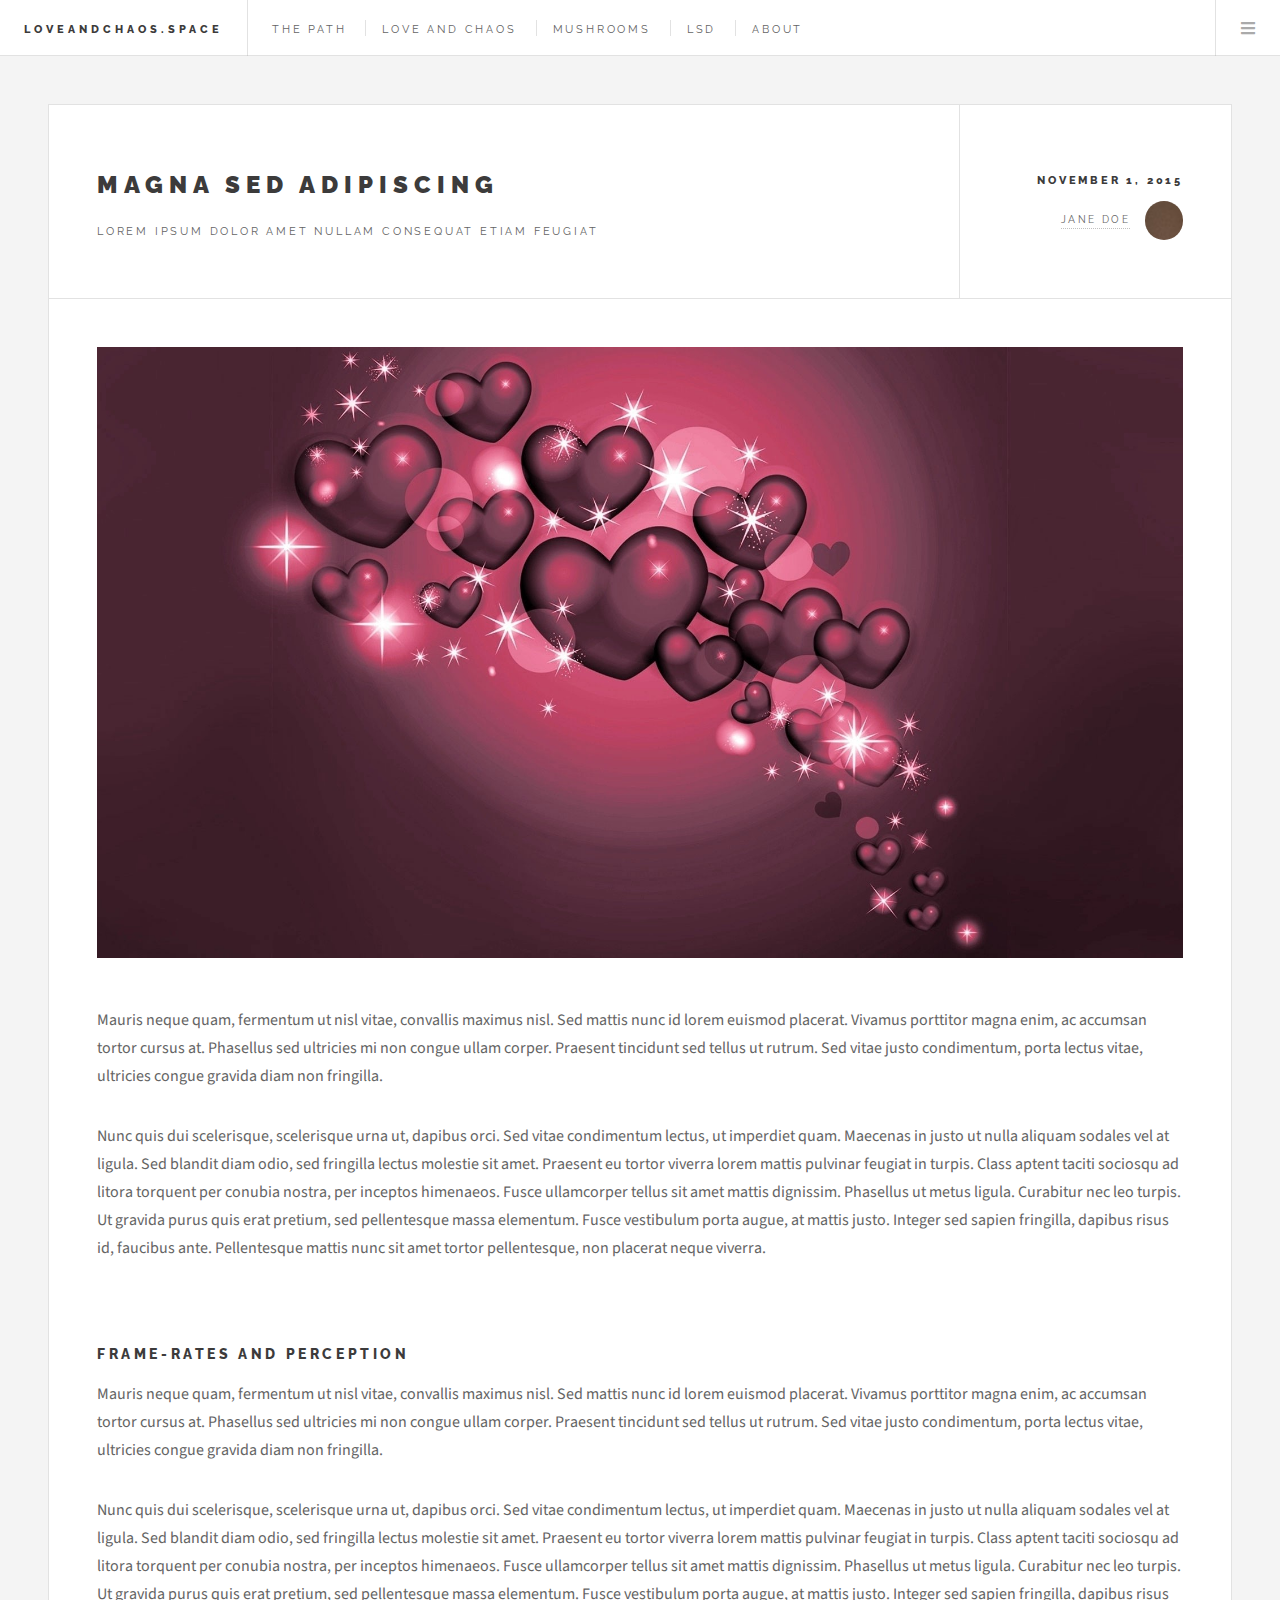
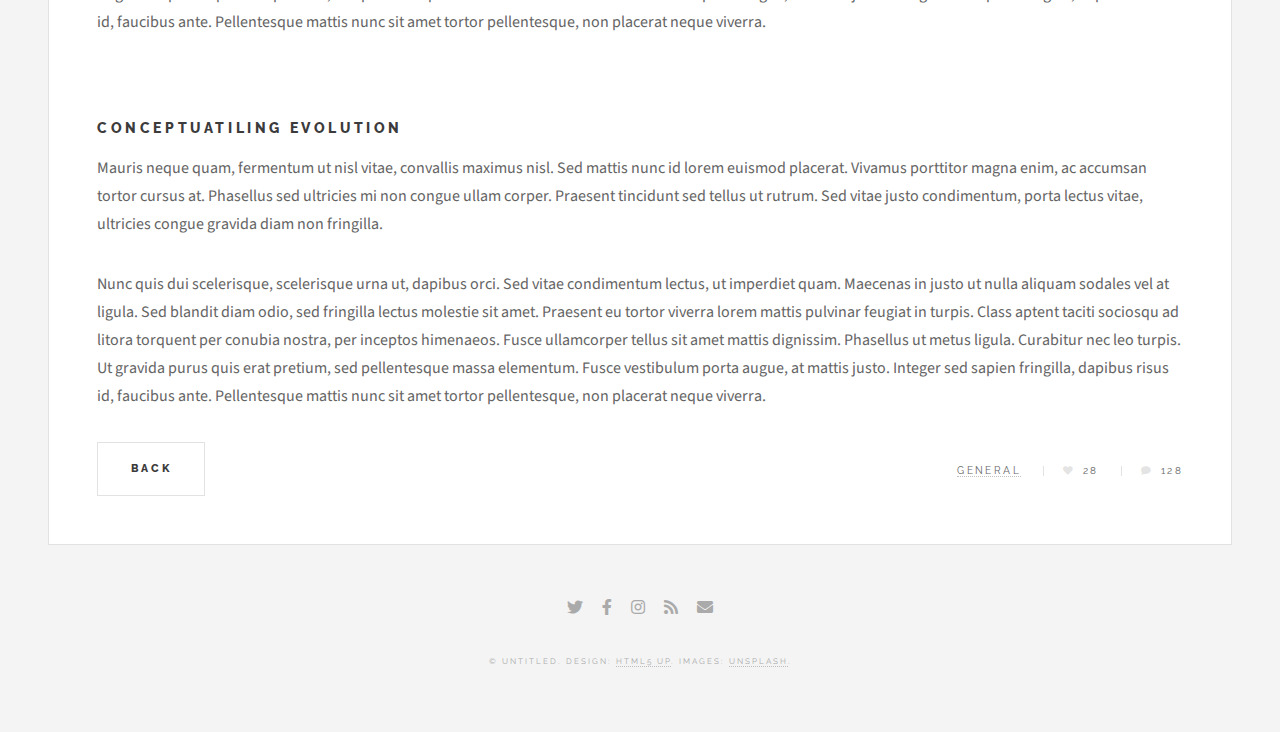
<file: lysergic-acid-diethylamide.html>
<!DOCTYPE HTML>
<!--
	Future Imperfect by HTML5 UP
	html5up.net | @ajlkn
	Free for personal and commercial use under the CCA 3.0 license (html5up.net/license)
-->
<html>
	<head>
		<title>Lysergic Acid Diethylamide</title>
		<meta charset="utf-8" />
		<meta name="viewport" content="width=device-width, initial-scale=1, user-scalable=no" />
		<link rel="stylesheet" href="assets/css/main.css" />
	</head>
	<body id="body" class="single is-preload">

		<!-- Wrapper -->
			<div id="wrapper">

				<!-- Header -->
					<header id="header">
						<h1><a href="index.html">LoveandChaos.space</a></h1>
						<nav class="links">
							<ul>
								<li id="nav-path" class="nav-path use-default">
									<a href="index.html#path">The Path</a>
								</li>
								<li id="nav-love" class="nav-love use-default">
									<a href="index.html#love">Love and Chaos</a>
								</li>
								<li id="nav-mushrooms" class="nav-mushroom use-default">
									<a href="index.html#mushrooms">Mushrooms</a>
								</li>
								<li id="nav-acid" class="nav-acid use-default">
									<a href="index.html#acid">LSD</a>
								</li>
								<li id="nav-about" class="nav-about use-default">
									<a href="index.html#blurb">About</a>
								</li>
							</ul>
						</nav>
						<nav class="main">
							<ul>
								<li class="menu">
									<a class="fa-bars" href="#menu">Menu</a>
								</li>
							</ul>
						</nav>
					</header>

				<!-- Menu -->
					<section id="menu">

						<!-- Links -->
						<section>
							<ul class="links">
								<li>
									<a href="index.html"><h3>Home</h3></a>
								</li>
								<li>
									<a href="index.html#path"><h3>The Path</h3></a>
								</li>
								<li>
									<a href="index.html#love"><h3>Love and Chaos</h3></a>
								</li>
								<li>
									<a href="index.html#mushrooms"><h3>Mushrooms</h3></a>
								</li>
								<li>
									<a id="acid-top" class="acid-top use-default"><h3>LSD</h3></a>
									<ul>
										<li>
											<a id="acid-nav-frames" class="acid-nav-frames use-default"><p>Perception and Framerates</p></a>
										</li>
										<li>
											<a id="acid-nav-evolution" class="acid-nav-evolution use-default"><p>Conceptualizing Evolution</p></a>
										</li>
									</ul>
								</li>
								<li>
									<a href="index.html#blurb"><h3>About</h3></a>
								</li>
							</ul>
						</section>

					</section>

				<!-- Main -->
					<div id="main">

						<!-- Post -->
							<article class="post">
								<header>
									<div class="title">
										<h2><a href="#">Magna sed adipiscing</a></h2>
										<p>Lorem ipsum dolor amet nullam consequat etiam feugiat</p>
									</div>
									<div class="meta">
										<time class="published" datetime="2015-11-01">November 1, 2015</time>
										<a href="#" class="author"><span class="name">Jane Doe</span><img src="images/avatar.jpg" alt="" /></a>
									</div>
								</header>
								<span class="image featured"><img src="images/devil-love.jpg" alt="" /></span>
								<p>Mauris neque quam, fermentum ut nisl vitae, convallis maximus nisl. Sed mattis nunc id lorem euismod placerat. Vivamus porttitor magna enim, ac accumsan tortor cursus at. Phasellus sed ultricies mi non congue ullam corper. Praesent tincidunt sed tellus ut rutrum. Sed vitae justo condimentum, porta lectus vitae, ultricies congue gravida diam non fringilla.</p>
								<p>Nunc quis dui scelerisque, scelerisque urna ut, dapibus orci. Sed vitae condimentum lectus, ut imperdiet quam. Maecenas in justo ut nulla aliquam sodales vel at ligula. Sed blandit diam odio, sed fringilla lectus molestie sit amet. Praesent eu tortor viverra lorem mattis pulvinar feugiat in turpis. Class aptent taciti sociosqu ad litora torquent per conubia nostra, per inceptos himenaeos. Fusce ullamcorper tellus sit amet mattis dignissim. Phasellus ut metus ligula. Curabitur nec leo turpis. Ut gravida purus quis erat pretium, sed pellentesque massa elementum. Fusce vestibulum porta augue, at mattis justo. Integer sed sapien fringilla, dapibus risus id, faucibus ante. Pellentesque mattis nunc sit amet tortor pellentesque, non placerat neque viverra. </p>
								<div id="frames" style="height: 3em;"></div>
								<h3>Frame-rates and Perception</h3>
								<p>Mauris neque quam, fermentum ut nisl vitae, convallis maximus nisl. Sed mattis nunc id lorem euismod placerat. Vivamus porttitor magna enim, ac accumsan tortor cursus at. Phasellus sed ultricies mi non congue ullam corper. Praesent tincidunt sed tellus ut rutrum. Sed vitae justo condimentum, porta lectus vitae, ultricies congue gravida diam non fringilla.</p>
								<p>Nunc quis dui scelerisque, scelerisque urna ut, dapibus orci. Sed vitae condimentum lectus, ut imperdiet quam. Maecenas in justo ut nulla aliquam sodales vel at ligula. Sed blandit diam odio, sed fringilla lectus molestie sit amet. Praesent eu tortor viverra lorem mattis pulvinar feugiat in turpis. Class aptent taciti sociosqu ad litora torquent per conubia nostra, per inceptos himenaeos. Fusce ullamcorper tellus sit amet mattis dignissim. Phasellus ut metus ligula. Curabitur nec leo turpis. Ut gravida purus quis erat pretium, sed pellentesque massa elementum. Fusce vestibulum porta augue, at mattis justo. Integer sed sapien fringilla, dapibus risus id, faucibus ante. Pellentesque mattis nunc sit amet tortor pellentesque, non placerat neque viverra. </p>
								<div id="evolution" style="height: 3em;"></div>
								<h3>Conceptuatiling Evolution</h3>
								<p>Mauris neque quam, fermentum ut nisl vitae, convallis maximus nisl. Sed mattis nunc id lorem euismod placerat. Vivamus porttitor magna enim, ac accumsan tortor cursus at. Phasellus sed ultricies mi non congue ullam corper. Praesent tincidunt sed tellus ut rutrum. Sed vitae justo condimentum, porta lectus vitae, ultricies congue gravida diam non fringilla.</p>
								<p>Nunc quis dui scelerisque, scelerisque urna ut, dapibus orci. Sed vitae condimentum lectus, ut imperdiet quam. Maecenas in justo ut nulla aliquam sodales vel at ligula. Sed blandit diam odio, sed fringilla lectus molestie sit amet. Praesent eu tortor viverra lorem mattis pulvinar feugiat in turpis. Class aptent taciti sociosqu ad litora torquent per conubia nostra, per inceptos himenaeos. Fusce ullamcorper tellus sit amet mattis dignissim. Phasellus ut metus ligula. Curabitur nec leo turpis. Ut gravida purus quis erat pretium, sed pellentesque massa elementum. Fusce vestibulum porta augue, at mattis justo. Integer sed sapien fringilla, dapibus risus id, faucibus ante. Pellentesque mattis nunc sit amet tortor pellentesque, non placerat neque viverra. </p>
								<footer>
									<ul class="actions">
										<li><a href="index.html" class="button large next">Back</a></li>
									</ul>
									<ul class="stats">
										<li><a href="#">General</a></li>
										<li><a href="#" class="icon solid fa-heart">28</a></li>
										<li><a href="#" class="icon solid fa-comment">128</a></li>
									</ul>
								</footer>
							</article>
							
						<div id="top-button" class="top-button">
							<i class="fa fa-arrow-up top-button-text" aria-hidden="true"></i>
						</div>

					</div>

				<!-- Footer -->
					<section id="footer">
						<ul class="icons">
							<li><a href="#" class="icon brands fa-twitter"><span class="label">Twitter</span></a></li>
							<li><a href="#" class="icon brands fa-facebook-f"><span class="label">Facebook</span></a></li>
							<li><a href="#" class="icon brands fa-instagram"><span class="label">Instagram</span></a></li>
							<li><a href="#" class="icon solid fa-rss"><span class="label">RSS</span></a></li>
							<li><a href="#" class="icon solid fa-envelope"><span class="label">Email</span></a></li>
						</ul>
						<p class="copyright">&copy; Untitled. Design: <a href="http://html5up.net">HTML5 UP</a>. Images: <a href="http://unsplash.com">Unsplash</a>.</p>
					</section>

			</div>

		<!-- Scripts -->
			<script src="assets/js/jquery.min.js"></script>
			<script src="assets/js/browser.min.js"></script>
			<script src="assets/js/breakpoints.min.js"></script>
			<script src="assets/js/util.js"></script>
			<script src="assets/js/main.js"></script>
			<script src="assets/js/navigationScripts/acidNav.js"></script>

	</body>
</html>
</file>
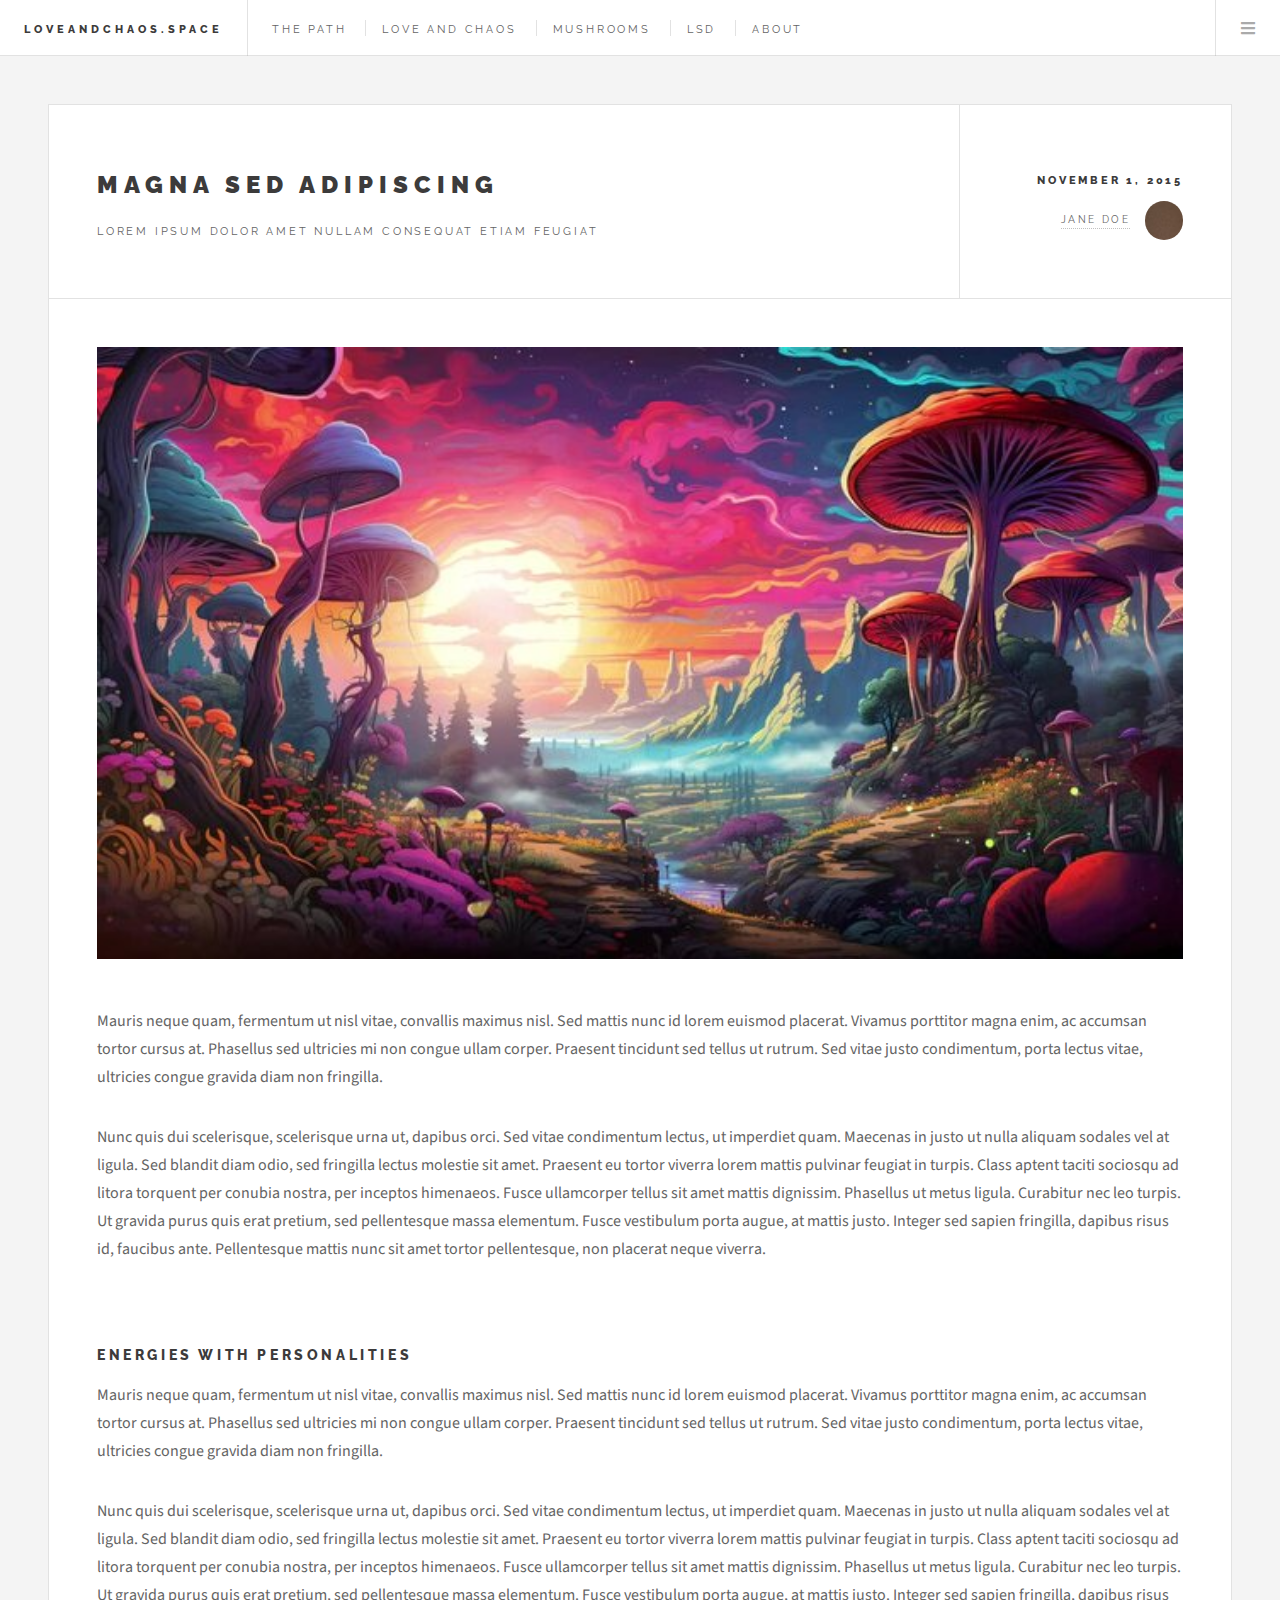
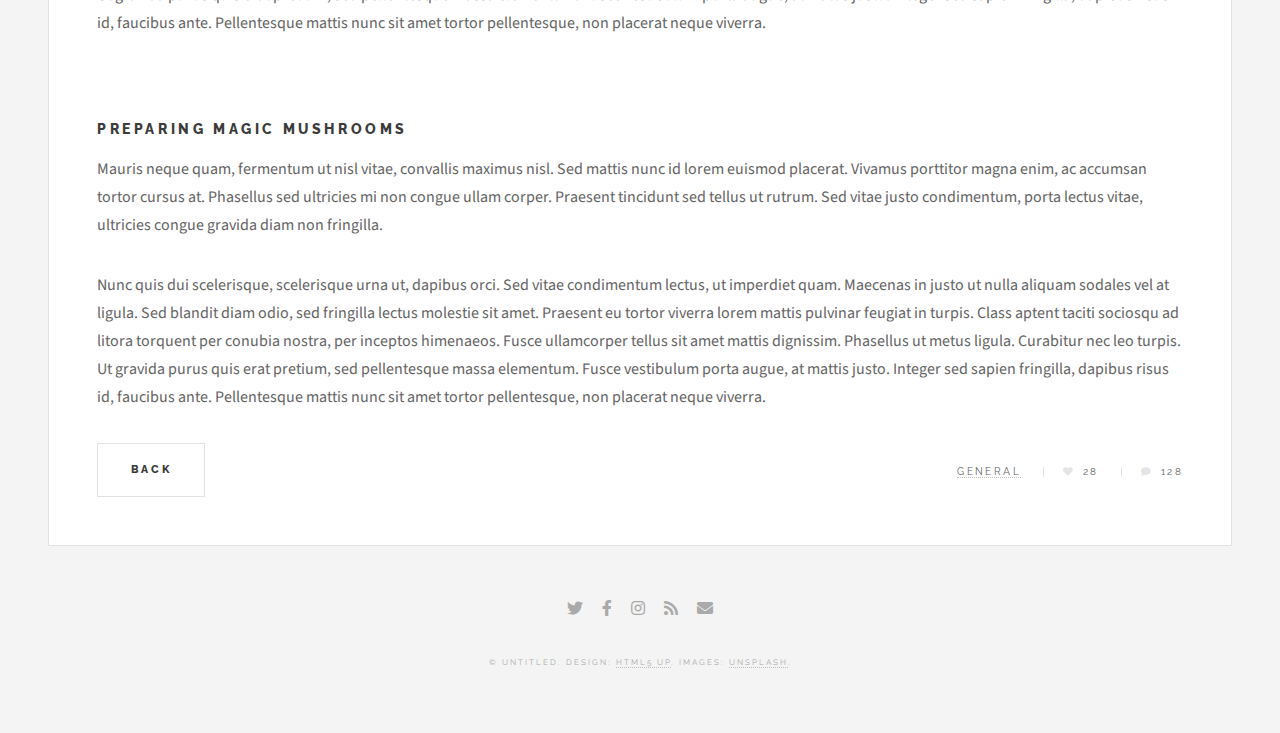
<file: magic-mushrooms.html>
<!DOCTYPE HTML>
<!--
	Future Imperfect by HTML5 UP
	html5up.net | @ajlkn
	Free for personal and commercial use under the CCA 3.0 license (html5up.net/license)
-->
<html>
	<head>
		<title>Magic Mushrooms</title>
		<meta charset="utf-8" />
		<meta name="viewport" content="width=device-width, initial-scale=1, user-scalable=no" />
		<link rel="stylesheet" href="assets/css/main.css" />
	</head>
	<body id="body" class="single is-preload">

		<!-- Wrapper -->
			<div id="wrapper">

				<!-- Header -->
					<header id="header">
						<h1><a href="index.html">LoveandChaos.space</a></h1>
						<nav class="links">
							<ul>
								<li id="nav-path" class="nav-path use-default">
									<a href="index.html#path">The Path</a>
								</li>
								<li id="nav-love" class="nav-love use-default">
									<a href="index.html#love">Love and Chaos</a>
								</li>
								<li id="nav-mushrooms" class="nav-mushroom use-default">
									<a href="index.html#mushrooms">Mushrooms</a>
								</li>
								<li id="nav-acid" class="nav-acid use-default">
									<a href="index.html#acid">LSD</a>
								</li>
								<li id="nav-about" class="nav-about use-default">
									<a href="index.html#blurb">About</a>
								</li>
							</ul>
						</nav>
						<nav class="main">
							<ul>
								<li class="menu">
									<a class="fa-bars" href="#menu">Menu</a>
								</li>
							</ul>
						</nav>
					</header>

				<!-- Menu -->
					<section id="menu">

						<!-- Links -->
						<section>
							<ul class="links">
								<li>
									<a href="index.html"><h3>Home</h3></a>
								</li>
								<li>
									<a href="index.html#path"><h3>The Path</h3></a>
								</li>
								<li>
									<a href="index.html#love"><h3>Love and Chaos</h3></a>
								</li>
								<li>
									<a id="mushroom-top" class="mushroom-top use-default"><h3>Mushrooms</h3></a>
									<ul>
										<li>
											<a id="mushroom-nav-energies" class="mushroom-nav-energies use-default"><p>Energies with Personalities</p></a>
										</li>
										<li>
											<a id="mushroom-nav-preparation" class="mushroom-nav-preparation use-default"><p>Preparing Magic Mushrooms</p></a>
										</li>
									</ul>
								</li>
								<li>
									<a href="index.html#acid"><h3>LSD</h3></a>
								</li>
								<li>
									<a href="index.html#blurb"><h3>About</h3></a>
								</li>
							</ul>
						</section>

					</section>

				<!-- Main -->
					<div id="main">

						<!-- Post -->
							<article class="post">
								<header>
									<div class="title">
										<h2><a href="#">Magna sed adipiscing</a></h2>
										<p>Lorem ipsum dolor amet nullam consequat etiam feugiat</p>
									</div>
									<div class="meta">
										<time class="published" datetime="2015-11-01">November 1, 2015</time>
										<a href="#" class="author"><span class="name">Jane Doe</span><img src="images/avatar.jpg" alt="" /></a>
									</div>
								</header>
								<span class="image featured"><img src="images/magic-mushrooms.jpg" alt="" /></span>
								<p>Mauris neque quam, fermentum ut nisl vitae, convallis maximus nisl. Sed mattis nunc id lorem euismod placerat. Vivamus porttitor magna enim, ac accumsan tortor cursus at. Phasellus sed ultricies mi non congue ullam corper. Praesent tincidunt sed tellus ut rutrum. Sed vitae justo condimentum, porta lectus vitae, ultricies congue gravida diam non fringilla.</p>
								<p>Nunc quis dui scelerisque, scelerisque urna ut, dapibus orci. Sed vitae condimentum lectus, ut imperdiet quam. Maecenas in justo ut nulla aliquam sodales vel at ligula. Sed blandit diam odio, sed fringilla lectus molestie sit amet. Praesent eu tortor viverra lorem mattis pulvinar feugiat in turpis. Class aptent taciti sociosqu ad litora torquent per conubia nostra, per inceptos himenaeos. Fusce ullamcorper tellus sit amet mattis dignissim. Phasellus ut metus ligula. Curabitur nec leo turpis. Ut gravida purus quis erat pretium, sed pellentesque massa elementum. Fusce vestibulum porta augue, at mattis justo. Integer sed sapien fringilla, dapibus risus id, faucibus ante. Pellentesque mattis nunc sit amet tortor pellentesque, non placerat neque viverra. </p>
								<div id="energies" style="height: 3em;"></div>
								<h3>Energies with Personalities</h3>
								<p>Mauris neque quam, fermentum ut nisl vitae, convallis maximus nisl. Sed mattis nunc id lorem euismod placerat. Vivamus porttitor magna enim, ac accumsan tortor cursus at. Phasellus sed ultricies mi non congue ullam corper. Praesent tincidunt sed tellus ut rutrum. Sed vitae justo condimentum, porta lectus vitae, ultricies congue gravida diam non fringilla.</p>
								<p>Nunc quis dui scelerisque, scelerisque urna ut, dapibus orci. Sed vitae condimentum lectus, ut imperdiet quam. Maecenas in justo ut nulla aliquam sodales vel at ligula. Sed blandit diam odio, sed fringilla lectus molestie sit amet. Praesent eu tortor viverra lorem mattis pulvinar feugiat in turpis. Class aptent taciti sociosqu ad litora torquent per conubia nostra, per inceptos himenaeos. Fusce ullamcorper tellus sit amet mattis dignissim. Phasellus ut metus ligula. Curabitur nec leo turpis. Ut gravida purus quis erat pretium, sed pellentesque massa elementum. Fusce vestibulum porta augue, at mattis justo. Integer sed sapien fringilla, dapibus risus id, faucibus ante. Pellentesque mattis nunc sit amet tortor pellentesque, non placerat neque viverra. </p>
								<div id="preparation" style="height: 3em;"></div>
								<h3>Preparing Magic Mushrooms</h3>
								<p>Mauris neque quam, fermentum ut nisl vitae, convallis maximus nisl. Sed mattis nunc id lorem euismod placerat. Vivamus porttitor magna enim, ac accumsan tortor cursus at. Phasellus sed ultricies mi non congue ullam corper. Praesent tincidunt sed tellus ut rutrum. Sed vitae justo condimentum, porta lectus vitae, ultricies congue gravida diam non fringilla.</p>
								<p>Nunc quis dui scelerisque, scelerisque urna ut, dapibus orci. Sed vitae condimentum lectus, ut imperdiet quam. Maecenas in justo ut nulla aliquam sodales vel at ligula. Sed blandit diam odio, sed fringilla lectus molestie sit amet. Praesent eu tortor viverra lorem mattis pulvinar feugiat in turpis. Class aptent taciti sociosqu ad litora torquent per conubia nostra, per inceptos himenaeos. Fusce ullamcorper tellus sit amet mattis dignissim. Phasellus ut metus ligula. Curabitur nec leo turpis. Ut gravida purus quis erat pretium, sed pellentesque massa elementum. Fusce vestibulum porta augue, at mattis justo. Integer sed sapien fringilla, dapibus risus id, faucibus ante. Pellentesque mattis nunc sit amet tortor pellentesque, non placerat neque viverra. </p>
								<footer>
									<ul class="actions">
										<li><a href="index.html" class="button large next">Back</a></li>
									</ul>
									<ul class="stats">
										<li><a href="#">General</a></li>
										<li><a href="#" class="icon solid fa-heart">28</a></li>
										<li><a href="#" class="icon solid fa-comment">128</a></li>
									</ul>
								</footer>
							</article>
							
						<div id="top-button" class="top-button">
							<i class="fa fa-arrow-up top-button-text" aria-hidden="true"></i>
						</div>

					</div>

				<!-- Footer -->
					<section id="footer">
						<ul class="icons">
							<li><a href="#" class="icon brands fa-twitter"><span class="label">Twitter</span></a></li>
							<li><a href="#" class="icon brands fa-facebook-f"><span class="label">Facebook</span></a></li>
							<li><a href="#" class="icon brands fa-instagram"><span class="label">Instagram</span></a></li>
							<li><a href="#" class="icon solid fa-rss"><span class="label">RSS</span></a></li>
							<li><a href="#" class="icon solid fa-envelope"><span class="label">Email</span></a></li>
						</ul>
						<p class="copyright">&copy; Untitled. Design: <a href="http://html5up.net">HTML5 UP</a>. Images: <a href="http://unsplash.com">Unsplash</a>.</p>
					</section>

			</div>

		<!-- Scripts -->
			<script src="assets/js/jquery.min.js"></script>
			<script src="assets/js/browser.min.js"></script>
			<script src="assets/js/breakpoints.min.js"></script>
			<script src="assets/js/util.js"></script>
			<script src="assets/js/main.js"></script>
			<script src="assets/js/navigationScripts/mushroomNav.js"></script>

	</body>
</html>
</file>
<file: assets/css/main.css>
@import url(fontawesome-all.min.css);
@import url("https://fonts.googleapis.com/css?family=Source+Sans+Pro:400,700|Raleway:400,800,900");

/*
	Future Imperfect by HTML5 UP
	html5up.net | @ajlkn
	Free for personal and commercial use under the CCA 3.0 license (html5up.net/license)
*/

html, body, div, span, applet, object,
iframe, h1, h2, h3, h4, h5, h6, p, blockquote,
pre, a, abbr, acronym, address, big, cite,
code, del, dfn, em, img, ins, kbd, q, s, samp,
small, strike, strong, sub, sup, tt, var, b,
u, i, center, dl, dt, dd, ol, ul, li, fieldset,
form, label, legend, table, caption, tbody,
tfoot, thead, tr, th, td, article, aside,
canvas, details, embed, figure, figcaption,
footer, header, hgroup, menu, nav, output, ruby,
section, summary, time, mark, audio, video {
	margin: 0;
	padding: 0;
	border: 0;
	font-size: 100%;
	font: inherit;
	vertical-align: baseline;}

article, aside, details, figcaption, figure,
footer, header, hgroup, menu, nav, section {
	display: block;}

body {
	line-height: 1;
}

ol, ul {
	list-style: none;
}

blockquote, q {
	quotes: none;
}

	blockquote:before, blockquote:after, q:before, q:after {
		content: '';
		content: none;
	}

table {
	border-collapse: collapse;
	border-spacing: 0;
}

body {
	-webkit-text-size-adjust: none;
}

mark {
	background-color: transparent;
	color: inherit;
}

input::-moz-focus-inner {
	border: 0;
	padding: 0;
}

input, select, textarea {
	-moz-appearance: none;
	-webkit-appearance: none;
	-ms-appearance: none;
	appearance: none;
}

.top-button{
	display: none;
	flex-direction: column;
	justify-content: center;
	align-items: center;
	position: fixed;
	bottom: 0px;
	right: 0px;
	z-index: 99;
	font-size: 24px;
	font-weight: 600;
	border: none;
	outline: none;
	background-color: rgba(0, 0, 0, 0.50);
	color: white;
	cursor: pointer;
	padding: 14px;
	border-radius: 4px;
	transition: all 1s ease-in-out;
}

.top-button:hover{
	background-color: #555;
}

.use-default {
	cursor: default;
}

/* Basic */

	@-ms-viewport {
		width: device-width;
	}

	body {
		-ms-overflow-style: scrollbar;
	}

	@media screen and (max-width: 480px) {

		html, body {
			min-width: 320px;
		}

	}

	html {
		box-sizing: border-box;
	}

	*, *:before, *:after {
		box-sizing: inherit;
	}

	body {
		background: #f4f4f4;
	}

		body.is-preload *, body.is-preload *:before, body.is-preload *:after {
			-moz-animation: none !important;
			-webkit-animation: none !important;
			-ms-animation: none !important;
			animation: none !important;
			-moz-transition: none !important;
			-webkit-transition: none !important;
			-ms-transition: none !important;
			transition: none !important;
		}

/* Type */

	body, input, select, textarea {
		color: #646464;
		font-family: "Source Sans Pro", Helvetica, sans-serif;
		font-size: 14pt;
		font-weight: 400;
		line-height: 1.75;
	}

		@media screen and (max-width: 1680px) {

			body, input, select, textarea {
				font-size: 12pt;
			}

		}

		@media screen and (max-width: 1280px) {

			body, input, select, textarea {
				font-size: 12pt;
			}

		}

		@media screen and (max-width: 980px) {

			body, input, select, textarea {
				font-size: 12pt;
			}

		}

		@media screen and (max-width: 736px) {

			body, input, select, textarea {
				font-size: 12pt;
			}

		}

		@media screen and (max-width: 480px) {

			body, input, select, textarea {
				font-size: 12pt;
			}

		}

	a {
		-moz-transition: color 0.2s ease, border-bottom-color 0.2s ease;
		-webkit-transition: color 0.2s ease, border-bottom-color 0.2s ease;
		-ms-transition: color 0.2s ease, border-bottom-color 0.2s ease;
		transition: color 0.2s ease, border-bottom-color 0.2s ease;
		border-bottom: dotted 1px rgba(160, 160, 160, 0.65);
		color: inherit;
		text-decoration: none;
	}

		a:before {
			-moz-transition: color 0.2s ease;
			-webkit-transition: color 0.2s ease;
			-ms-transition: color 0.2s ease;
			transition: color 0.2s ease;
		}

		a:hover {
			border-bottom-color: transparent;
			color: #2ebaae !important;
		}

			a:hover:before {
				color: #2ebaae !important;
			}

	strong, b {
		color: #3c3b3b;
		font-weight: 700;
	}

	em, i {
		font-style: italic;
	}

	p {
		margin: 0 0 2em 0;
	}

	h1, h2, h3, h4, h5, h6 {
		color: #3c3b3b;
		font-family: "Raleway", Helvetica, sans-serif;
		font-weight: 800;
		letter-spacing: 0.25em;
		line-height: 1.65;
		margin: 0 0 1em 0;
		text-transform: uppercase;
	}

		h1 a, h2 a, h3 a, h4 a, h5 a, h6 a {
			color: inherit;
			border-bottom: 0;
		}

	h2 {
		font-size: 1.1em;
	}

	h3 {
		font-size: 0.9em;
	}

	h4 {
		font-size: 0.7em;
	}

	h5 {
		font-size: 0.7em;
	}

	h6 {
		font-size: 0.7em;
	}

	sub {
		font-size: 0.8em;
		position: relative;
		top: 0.5em;
	}

	sup {
		font-size: 0.8em;
		position: relative;
		top: -0.5em;
	}

	blockquote {
		border-left: solid 4px rgba(160, 160, 160, 0.3);
		font-style: italic;
		margin: 0 0 2em 0;
		padding: 0.5em 0 0.5em 2em;
	}

	code {
		background: rgba(160, 160, 160, 0.075);
		border: solid 1px rgba(160, 160, 160, 0.3);
		font-family: "Courier New", monospace;
		font-size: 0.9em;
		margin: 0 0.25em;
		padding: 0.25em 0.65em;
	}

	pre {
		-webkit-overflow-scrolling: touch;
		font-family: "Courier New", monospace;
		font-size: 0.9em;
		margin: 0 0 2em 0;
	}

		pre code {
			display: block;
			line-height: 1.75em;
			padding: 1em 1.5em;
			overflow-x: auto;
		}

	hr {
		border: 0;
		border-bottom: solid 1px rgba(160, 160, 160, 0.3);
		margin: 2em 0;
	}

		hr.major {
			margin: 3em 0;
		}

	.align-left {
		text-align: left;
	}

	.align-center {
		text-align: center;
	}

	.align-right {
		text-align: right;
	}

/* Row */

	.row {
		display: flex;
		flex-wrap: wrap;
		box-sizing: border-box;
		align-items: stretch;
	}

		.row > * {
			box-sizing: border-box;
		}

		.row.gtr-uniform > * > :last-child {
			margin-bottom: 0;
		}

		.row.aln-left {
			justify-content: flex-start;
		}

		.row.aln-center {
			justify-content: center;
		}

		.row.aln-right {
			justify-content: flex-end;
		}

		.row.aln-top {
			align-items: flex-start;
		}

		.row.aln-middle {
			align-items: center;
		}

		.row.aln-bottom {
			align-items: flex-end;
		}

		.row > .imp {
			order: -1;
		}

		.row > .col-1 {
			width: 8.33333%;
		}

		.row > .off-1 {
			margin-left: 8.33333%;
		}

		.row > .col-2 {
			width: 16.66667%;
		}

		.row > .off-2 {
			margin-left: 16.66667%;
		}

		.row > .col-3 {
			width: 25%;
		}

		.row > .off-3 {
			margin-left: 25%;
		}

		.row > .col-4 {
			width: 33.33333%;
		}

		.row > .off-4 {
			margin-left: 33.33333%;
		}

		.row > .col-5 {
			width: 41.66667%;
		}

		.row > .off-5 {
			margin-left: 41.66667%;
		}

		.row > .col-6 {
			width: 50%;
		}

		.row > .off-6 {
			margin-left: 50%;
		}

		.row > .col-7 {
			width: 58.33333%;
		}

		.row > .off-7 {
			margin-left: 58.33333%;
		}

		.row > .col-8 {
			width: 66.66667%;
		}

		.row > .off-8 {
			margin-left: 66.66667%;
		}

		.row > .col-9 {
			width: 75%;
		}

		.row > .off-9 {
			margin-left: 75%;
		}

		.row > .col-10 {
			width: 83.33333%;
		}

		.row > .off-10 {
			margin-left: 83.33333%;
		}

		.row > .col-11 {
			width: 91.66667%;
		}

		.row > .off-11 {
			margin-left: 91.66667%;
		}

		.row > .col-12 {
			width: 100%;
		}

		.row > .off-12 {
			margin-left: 100%;
		}

		.row.gtr-0 {
			margin-top: 0;
			margin-left: 0em;
		}

			.row.gtr-0 > * {
				padding: 0 0 0 0em;
			}

			.row.gtr-0.gtr-uniform {
				margin-top: 0em;
			}

				.row.gtr-0.gtr-uniform > * {
					padding-top: 0em;
				}

		.row.gtr-25 {
			margin-top: 0;
			margin-left: -0.25em;
		}

			.row.gtr-25 > * {
				padding: 0 0 0 0.25em;
			}

			.row.gtr-25.gtr-uniform {
				margin-top: -0.25em;
			}

				.row.gtr-25.gtr-uniform > * {
					padding-top: 0.25em;
				}

		.row.gtr-50 {
			margin-top: 0;
			margin-left: -0.5em;
		}

			.row.gtr-50 > * {
				padding: 0 0 0 0.5em;
			}

			.row.gtr-50.gtr-uniform {
				margin-top: -0.5em;
			}

				.row.gtr-50.gtr-uniform > * {
					padding-top: 0.5em;
				}

		.row {
			margin-top: 0;
			margin-left: -1em;
		}

			.row > * {
				padding: 0 0 0 1em;
			}

			.row.gtr-uniform {
				margin-top: -1em;
			}

				.row.gtr-uniform > * {
					padding-top: 1em;
				}

		.row.gtr-150 {
			margin-top: 0;
			margin-left: -1.5em;
		}

			.row.gtr-150 > * {
				padding: 0 0 0 1.5em;
			}

			.row.gtr-150.gtr-uniform {
				margin-top: -1.5em;
			}

				.row.gtr-150.gtr-uniform > * {
					padding-top: 1.5em;
				}

		.row.gtr-200 {
			margin-top: 0;
			margin-left: -2em;
		}

			.row.gtr-200 > * {
				padding: 0 0 0 2em;
			}

			.row.gtr-200.gtr-uniform {
				margin-top: -2em;
			}

				.row.gtr-200.gtr-uniform > * {
					padding-top: 2em;
				}

		@media screen and (max-width: 1680px) {

			.row {
				display: flex;
				flex-wrap: wrap;
				box-sizing: border-box;
				align-items: stretch;
			}

				.row > * {
					box-sizing: border-box;
				}

				.row.gtr-uniform > * > :last-child {
					margin-bottom: 0;
				}

				.row.aln-left {
					justify-content: flex-start;
				}

				.row.aln-center {
					justify-content: center;
				}

				.row.aln-right {
					justify-content: flex-end;
				}

				.row.aln-top {
					align-items: flex-start;
				}

				.row.aln-middle {
					align-items: center;
				}

				.row.aln-bottom {
					align-items: flex-end;
				}

				.row > .imp-xlarge {
					order: -1;
				}

				.row > .col-1-xlarge {
					width: 8.33333%;
				}

				.row > .off-1-xlarge {
					margin-left: 8.33333%;
				}

				.row > .col-2-xlarge {
					width: 16.66667%;
				}

				.row > .off-2-xlarge {
					margin-left: 16.66667%;
				}

				.row > .col-3-xlarge {
					width: 25%;
				}

				.row > .off-3-xlarge {
					margin-left: 25%;
				}

				.row > .col-4-xlarge {
					width: 33.33333%;
				}

				.row > .off-4-xlarge {
					margin-left: 33.33333%;
				}

				.row > .col-5-xlarge {
					width: 41.66667%;
				}

				.row > .off-5-xlarge {
					margin-left: 41.66667%;
				}

				.row > .col-6-xlarge {
					width: 50%;
				}

				.row > .off-6-xlarge {
					margin-left: 50%;
				}

				.row > .col-7-xlarge {
					width: 58.33333%;
				}

				.row > .off-7-xlarge {
					margin-left: 58.33333%;
				}

				.row > .col-8-xlarge {
					width: 66.66667%;
				}

				.row > .off-8-xlarge {
					margin-left: 66.66667%;
				}

				.row > .col-9-xlarge {
					width: 75%;
				}

				.row > .off-9-xlarge {
					margin-left: 75%;
				}

				.row > .col-10-xlarge {
					width: 83.33333%;
				}

				.row > .off-10-xlarge {
					margin-left: 83.33333%;
				}

				.row > .col-11-xlarge {
					width: 91.66667%;
				}

				.row > .off-11-xlarge {
					margin-left: 91.66667%;
				}

				.row > .col-12-xlarge {
					width: 100%;
				}

				.row > .off-12-xlarge {
					margin-left: 100%;
				}

				.row.gtr-0 {
					margin-top: 0;
					margin-left: 0em;
				}

					.row.gtr-0 > * {
						padding: 0 0 0 0em;
					}

					.row.gtr-0.gtr-uniform {
						margin-top: 0em;
					}

						.row.gtr-0.gtr-uniform > * {
							padding-top: 0em;
						}

				.row.gtr-25 {
					margin-top: 0;
					margin-left: -0.25em;
				}

					.row.gtr-25 > * {
						padding: 0 0 0 0.25em;
					}

					.row.gtr-25.gtr-uniform {
						margin-top: -0.25em;
					}

						.row.gtr-25.gtr-uniform > * {
							padding-top: 0.25em;
						}

				.row.gtr-50 {
					margin-top: 0;
					margin-left: -0.5em;
				}

					.row.gtr-50 > * {
						padding: 0 0 0 0.5em;
					}

					.row.gtr-50.gtr-uniform {
						margin-top: -0.5em;
					}

						.row.gtr-50.gtr-uniform > * {
							padding-top: 0.5em;
						}

				.row {
					margin-top: 0;
					margin-left: -1em;
				}

					.row > * {
						padding: 0 0 0 1em;
					}

					.row.gtr-uniform {
						margin-top: -1em;
					}

						.row.gtr-uniform > * {
							padding-top: 1em;
						}

				.row.gtr-150 {
					margin-top: 0;
					margin-left: -1.5em;
				}

					.row.gtr-150 > * {
						padding: 0 0 0 1.5em;
					}

					.row.gtr-150.gtr-uniform {
						margin-top: -1.5em;
					}

						.row.gtr-150.gtr-uniform > * {
							padding-top: 1.5em;
						}

				.row.gtr-200 {
					margin-top: 0;
					margin-left: -2em;
				}

					.row.gtr-200 > * {
						padding: 0 0 0 2em;
					}

					.row.gtr-200.gtr-uniform {
						margin-top: -2em;
					}

						.row.gtr-200.gtr-uniform > * {
							padding-top: 2em;
						}

		}

		@media screen and (max-width: 1280px) {

			.row {
				display: flex;
				flex-wrap: wrap;
				box-sizing: border-box;
				align-items: stretch;
			}

				.row > * {
					box-sizing: border-box;
				}

				.row.gtr-uniform > * > :last-child {
					margin-bottom: 0;
				}

				.row.aln-left {
					justify-content: flex-start;
				}

				.row.aln-center {
					justify-content: center;
				}

				.row.aln-right {
					justify-content: flex-end;
				}

				.row.aln-top {
					align-items: flex-start;
				}

				.row.aln-middle {
					align-items: center;
				}

				.row.aln-bottom {
					align-items: flex-end;
				}

				.row > .imp-large {
					order: -1;
				}

				.row > .col-1-large {
					width: 8.33333%;
				}

				.row > .off-1-large {
					margin-left: 8.33333%;
				}

				.row > .col-2-large {
					width: 16.66667%;
				}

				.row > .off-2-large {
					margin-left: 16.66667%;
				}

				.row > .col-3-large {
					width: 25%;
				}

				.row > .off-3-large {
					margin-left: 25%;
				}

				.row > .col-4-large {
					width: 33.33333%;
				}

				.row > .off-4-large {
					margin-left: 33.33333%;
				}

				.row > .col-5-large {
					width: 41.66667%;
				}

				.row > .off-5-large {
					margin-left: 41.66667%;
				}

				.row > .col-6-large {
					width: 50%;
				}

				.row > .off-6-large {
					margin-left: 50%;
				}

				.row > .col-7-large {
					width: 58.33333%;
				}

				.row > .off-7-large {
					margin-left: 58.33333%;
				}

				.row > .col-8-large {
					width: 66.66667%;
				}

				.row > .off-8-large {
					margin-left: 66.66667%;
				}

				.row > .col-9-large {
					width: 75%;
				}

				.row > .off-9-large {
					margin-left: 75%;
				}

				.row > .col-10-large {
					width: 83.33333%;
				}

				.row > .off-10-large {
					margin-left: 83.33333%;
				}

				.row > .col-11-large {
					width: 91.66667%;
				}

				.row > .off-11-large {
					margin-left: 91.66667%;
				}

				.row > .col-12-large {
					width: 100%;
				}

				.row > .off-12-large {
					margin-left: 100%;
				}

				.row.gtr-0 {
					margin-top: 0;
					margin-left: 0em;
				}

					.row.gtr-0 > * {
						padding: 0 0 0 0em;
					}

					.row.gtr-0.gtr-uniform {
						margin-top: 0em;
					}

						.row.gtr-0.gtr-uniform > * {
							padding-top: 0em;
						}

				.row.gtr-25 {
					margin-top: 0;
					margin-left: -0.25em;
				}

					.row.gtr-25 > * {
						padding: 0 0 0 0.25em;
					}

					.row.gtr-25.gtr-uniform {
						margin-top: -0.25em;
					}

						.row.gtr-25.gtr-uniform > * {
							padding-top: 0.25em;
						}

				.row.gtr-50 {
					margin-top: 0;
					margin-left: -0.5em;
				}

					.row.gtr-50 > * {
						padding: 0 0 0 0.5em;
					}

					.row.gtr-50.gtr-uniform {
						margin-top: -0.5em;
					}

						.row.gtr-50.gtr-uniform > * {
							padding-top: 0.5em;
						}

				.row {
					margin-top: 0;
					margin-left: -1em;
				}

					.row > * {
						padding: 0 0 0 1em;
					}

					.row.gtr-uniform {
						margin-top: -1em;
					}

						.row.gtr-uniform > * {
							padding-top: 1em;
						}

				.row.gtr-150 {
					margin-top: 0;
					margin-left: -1.5em;
				}

					.row.gtr-150 > * {
						padding: 0 0 0 1.5em;
					}

					.row.gtr-150.gtr-uniform {
						margin-top: -1.5em;
					}

						.row.gtr-150.gtr-uniform > * {
							padding-top: 1.5em;
						}

				.row.gtr-200 {
					margin-top: 0;
					margin-left: -2em;
				}

					.row.gtr-200 > * {
						padding: 0 0 0 2em;
					}

					.row.gtr-200.gtr-uniform {
						margin-top: -2em;
					}

						.row.gtr-200.gtr-uniform > * {
							padding-top: 2em;
						}

		}

		@media screen and (max-width: 980px) {

			.row {
				display: flex;
				flex-wrap: wrap;
				box-sizing: border-box;
				align-items: stretch;
			}

				.row > * {
					box-sizing: border-box;
				}

				.row.gtr-uniform > * > :last-child {
					margin-bottom: 0;
				}

				.row.aln-left {
					justify-content: flex-start;
				}

				.row.aln-center {
					justify-content: center;
				}

				.row.aln-right {
					justify-content: flex-end;
				}

				.row.aln-top {
					align-items: flex-start;
				}

				.row.aln-middle {
					align-items: center;
				}

				.row.aln-bottom {
					align-items: flex-end;
				}

				.row > .imp-medium {
					order: -1;
				}

				.row > .col-1-medium {
					width: 8.33333%;
				}

				.row > .off-1-medium {
					margin-left: 8.33333%;
				}

				.row > .col-2-medium {
					width: 16.66667%;
				}

				.row > .off-2-medium {
					margin-left: 16.66667%;
				}

				.row > .col-3-medium {
					width: 25%;
				}

				.row > .off-3-medium {
					margin-left: 25%;
				}

				.row > .col-4-medium {
					width: 33.33333%;
				}

				.row > .off-4-medium {
					margin-left: 33.33333%;
				}

				.row > .col-5-medium {
					width: 41.66667%;
				}

				.row > .off-5-medium {
					margin-left: 41.66667%;
				}

				.row > .col-6-medium {
					width: 50%;
				}

				.row > .off-6-medium {
					margin-left: 50%;
				}

				.row > .col-7-medium {
					width: 58.33333%;
				}

				.row > .off-7-medium {
					margin-left: 58.33333%;
				}

				.row > .col-8-medium {
					width: 66.66667%;
				}

				.row > .off-8-medium {
					margin-left: 66.66667%;
				}

				.row > .col-9-medium {
					width: 75%;
				}

				.row > .off-9-medium {
					margin-left: 75%;
				}

				.row > .col-10-medium {
					width: 83.33333%;
				}

				.row > .off-10-medium {
					margin-left: 83.33333%;
				}

				.row > .col-11-medium {
					width: 91.66667%;
				}

				.row > .off-11-medium {
					margin-left: 91.66667%;
				}

				.row > .col-12-medium {
					width: 100%;
				}

				.row > .off-12-medium {
					margin-left: 100%;
				}

				.row.gtr-0 {
					margin-top: 0;
					margin-left: 0em;
				}

					.row.gtr-0 > * {
						padding: 0 0 0 0em;
					}

					.row.gtr-0.gtr-uniform {
						margin-top: 0em;
					}

						.row.gtr-0.gtr-uniform > * {
							padding-top: 0em;
						}

				.row.gtr-25 {
					margin-top: 0;
					margin-left: -0.25em;
				}

					.row.gtr-25 > * {
						padding: 0 0 0 0.25em;
					}

					.row.gtr-25.gtr-uniform {
						margin-top: -0.25em;
					}

						.row.gtr-25.gtr-uniform > * {
							padding-top: 0.25em;
						}

				.row.gtr-50 {
					margin-top: 0;
					margin-left: -0.5em;
				}

					.row.gtr-50 > * {
						padding: 0 0 0 0.5em;
					}

					.row.gtr-50.gtr-uniform {
						margin-top: -0.5em;
					}

						.row.gtr-50.gtr-uniform > * {
							padding-top: 0.5em;
						}

				.row {
					margin-top: 0;
					margin-left: -1em;
				}

					.row > * {
						padding: 0 0 0 1em;
					}

					.row.gtr-uniform {
						margin-top: -1em;
					}

						.row.gtr-uniform > * {
							padding-top: 1em;
						}

				.row.gtr-150 {
					margin-top: 0;
					margin-left: -1.5em;
				}

					.row.gtr-150 > * {
						padding: 0 0 0 1.5em;
					}

					.row.gtr-150.gtr-uniform {
						margin-top: -1.5em;
					}

						.row.gtr-150.gtr-uniform > * {
							padding-top: 1.5em;
						}

				.row.gtr-200 {
					margin-top: 0;
					margin-left: -2em;
				}

					.row.gtr-200 > * {
						padding: 0 0 0 2em;
					}

					.row.gtr-200.gtr-uniform {
						margin-top: -2em;
					}

						.row.gtr-200.gtr-uniform > * {
							padding-top: 2em;
						}

		}

		@media screen and (max-width: 736px) {

			.row {
				display: flex;
				flex-wrap: wrap;
				box-sizing: border-box;
				align-items: stretch;
			}

				.row > * {
					box-sizing: border-box;
				}

				.row.gtr-uniform > * > :last-child {
					margin-bottom: 0;
				}

				.row.aln-left {
					justify-content: flex-start;
				}

				.row.aln-center {
					justify-content: center;
				}

				.row.aln-right {
					justify-content: flex-end;
				}

				.row.aln-top {
					align-items: flex-start;
				}

				.row.aln-middle {
					align-items: center;
				}

				.row.aln-bottom {
					align-items: flex-end;
				}

				.row > .imp-small {
					order: -1;
				}

				.row > .col-1-small {
					width: 8.33333%;
				}

				.row > .off-1-small {
					margin-left: 8.33333%;
				}

				.row > .col-2-small {
					width: 16.66667%;
				}

				.row > .off-2-small {
					margin-left: 16.66667%;
				}

				.row > .col-3-small {
					width: 25%;
				}

				.row > .off-3-small {
					margin-left: 25%;
				}

				.row > .col-4-small {
					width: 33.33333%;
				}

				.row > .off-4-small {
					margin-left: 33.33333%;
				}

				.row > .col-5-small {
					width: 41.66667%;
				}

				.row > .off-5-small {
					margin-left: 41.66667%;
				}

				.row > .col-6-small {
					width: 50%;
				}

				.row > .off-6-small {
					margin-left: 50%;
				}

				.row > .col-7-small {
					width: 58.33333%;
				}

				.row > .off-7-small {
					margin-left: 58.33333%;
				}

				.row > .col-8-small {
					width: 66.66667%;
				}

				.row > .off-8-small {
					margin-left: 66.66667%;
				}

				.row > .col-9-small {
					width: 75%;
				}

				.row > .off-9-small {
					margin-left: 75%;
				}

				.row > .col-10-small {
					width: 83.33333%;
				}

				.row > .off-10-small {
					margin-left: 83.33333%;
				}

				.row > .col-11-small {
					width: 91.66667%;
				}

				.row > .off-11-small {
					margin-left: 91.66667%;
				}

				.row > .col-12-small {
					width: 100%;
				}

				.row > .off-12-small {
					margin-left: 100%;
				}

				.row.gtr-0 {
					margin-top: 0;
					margin-left: 0em;
				}

					.row.gtr-0 > * {
						padding: 0 0 0 0em;
					}

					.row.gtr-0.gtr-uniform {
						margin-top: 0em;
					}

						.row.gtr-0.gtr-uniform > * {
							padding-top: 0em;
						}

				.row.gtr-25 {
					margin-top: 0;
					margin-left: -0.25em;
				}

					.row.gtr-25 > * {
						padding: 0 0 0 0.25em;
					}

					.row.gtr-25.gtr-uniform {
						margin-top: -0.25em;
					}

						.row.gtr-25.gtr-uniform > * {
							padding-top: 0.25em;
						}

				.row.gtr-50 {
					margin-top: 0;
					margin-left: -0.5em;
				}

					.row.gtr-50 > * {
						padding: 0 0 0 0.5em;
					}

					.row.gtr-50.gtr-uniform {
						margin-top: -0.5em;
					}

						.row.gtr-50.gtr-uniform > * {
							padding-top: 0.5em;
						}

				.row {
					margin-top: 0;
					margin-left: -1em;
				}

					.row > * {
						padding: 0 0 0 1em;
					}

					.row.gtr-uniform {
						margin-top: -1em;
					}

						.row.gtr-uniform > * {
							padding-top: 1em;
						}

				.row.gtr-150 {
					margin-top: 0;
					margin-left: -1.5em;
				}

					.row.gtr-150 > * {
						padding: 0 0 0 1.5em;
					}

					.row.gtr-150.gtr-uniform {
						margin-top: -1.5em;
					}

						.row.gtr-150.gtr-uniform > * {
							padding-top: 1.5em;
						}

				.row.gtr-200 {
					margin-top: 0;
					margin-left: -2em;
				}

					.row.gtr-200 > * {
						padding: 0 0 0 2em;
					}

					.row.gtr-200.gtr-uniform {
						margin-top: -2em;
					}

						.row.gtr-200.gtr-uniform > * {
							padding-top: 2em;
						}

		}

		@media screen and (max-width: 480px) {

			.row {
				display: flex;
				flex-wrap: wrap;
				box-sizing: border-box;
				align-items: stretch;
			}

				.row > * {
					box-sizing: border-box;
				}

				.row.gtr-uniform > * > :last-child {
					margin-bottom: 0;
				}

				.row.aln-left {
					justify-content: flex-start;
				}

				.row.aln-center {
					justify-content: center;
				}

				.row.aln-right {
					justify-content: flex-end;
				}

				.row.aln-top {
					align-items: flex-start;
				}

				.row.aln-middle {
					align-items: center;
				}

				.row.aln-bottom {
					align-items: flex-end;
				}

				.row > .imp-xsmall {
					order: -1;
				}

				.row > .col-1-xsmall {
					width: 8.33333%;
				}

				.row > .off-1-xsmall {
					margin-left: 8.33333%;
				}

				.row > .col-2-xsmall {
					width: 16.66667%;
				}

				.row > .off-2-xsmall {
					margin-left: 16.66667%;
				}

				.row > .col-3-xsmall {
					width: 25%;
				}

				.row > .off-3-xsmall {
					margin-left: 25%;
				}

				.row > .col-4-xsmall {
					width: 33.33333%;
				}

				.row > .off-4-xsmall {
					margin-left: 33.33333%;
				}

				.row > .col-5-xsmall {
					width: 41.66667%;
				}

				.row > .off-5-xsmall {
					margin-left: 41.66667%;
				}

				.row > .col-6-xsmall {
					width: 50%;
				}

				.row > .off-6-xsmall {
					margin-left: 50%;
				}

				.row > .col-7-xsmall {
					width: 58.33333%;
				}

				.row > .off-7-xsmall {
					margin-left: 58.33333%;
				}

				.row > .col-8-xsmall {
					width: 66.66667%;
				}

				.row > .off-8-xsmall {
					margin-left: 66.66667%;
				}

				.row > .col-9-xsmall {
					width: 75%;
				}

				.row > .off-9-xsmall {
					margin-left: 75%;
				}

				.row > .col-10-xsmall {
					width: 83.33333%;
				}

				.row > .off-10-xsmall {
					margin-left: 83.33333%;
				}

				.row > .col-11-xsmall {
					width: 91.66667%;
				}

				.row > .off-11-xsmall {
					margin-left: 91.66667%;
				}

				.row > .col-12-xsmall {
					width: 100%;
				}

				.row > .off-12-xsmall {
					margin-left: 100%;
				}

				.row.gtr-0 {
					margin-top: 0;
					margin-left: 0em;
				}

					.row.gtr-0 > * {
						padding: 0 0 0 0em;
					}

					.row.gtr-0.gtr-uniform {
						margin-top: 0em;
					}

						.row.gtr-0.gtr-uniform > * {
							padding-top: 0em;
						}

				.row.gtr-25 {
					margin-top: 0;
					margin-left: -0.25em;
				}

					.row.gtr-25 > * {
						padding: 0 0 0 0.25em;
					}

					.row.gtr-25.gtr-uniform {
						margin-top: -0.25em;
					}

						.row.gtr-25.gtr-uniform > * {
							padding-top: 0.25em;
						}

				.row.gtr-50 {
					margin-top: 0;
					margin-left: -0.5em;
				}

					.row.gtr-50 > * {
						padding: 0 0 0 0.5em;
					}

					.row.gtr-50.gtr-uniform {
						margin-top: -0.5em;
					}

						.row.gtr-50.gtr-uniform > * {
							padding-top: 0.5em;
						}

				.row {
					margin-top: 0;
					margin-left: -1em;
				}

					.row > * {
						padding: 0 0 0 1em;
					}

					.row.gtr-uniform {
						margin-top: -1em;
					}

						.row.gtr-uniform > * {
							padding-top: 1em;
						}

				.row.gtr-150 {
					margin-top: 0;
					margin-left: -1.5em;
				}

					.row.gtr-150 > * {
						padding: 0 0 0 1.5em;
					}

					.row.gtr-150.gtr-uniform {
						margin-top: -1.5em;
					}

						.row.gtr-150.gtr-uniform > * {
							padding-top: 1.5em;
						}

				.row.gtr-200 {
					margin-top: 0;
					margin-left: -2em;
				}

					.row.gtr-200 > * {
						padding: 0 0 0 2em;
					}

					.row.gtr-200.gtr-uniform {
						margin-top: -2em;
					}

						.row.gtr-200.gtr-uniform > * {
							padding-top: 2em;
						}

		}

/* Author */

	.author {
		display: -moz-flex;
		display: -webkit-flex;
		display: -ms-flex;
		display: flex;
		-moz-flex-direction: row;
		-webkit-flex-direction: row;
		-ms-flex-direction: row;
		flex-direction: row;
		-moz-align-items: center;
		-webkit-align-items: center;
		-ms-align-items: center;
		align-items: center;
		-moz-justify-content: -moz-flex-end;
		-webkit-justify-content: -webkit-flex-end;
		-ms-justify-content: -ms-flex-end;
		justify-content: flex-end;
		border-bottom: 0;
		font-family: "Raleway", Helvetica, sans-serif;
		font-size: 0.6em;
		font-weight: 400;
		letter-spacing: 0.25em;
		text-transform: uppercase;
		white-space: nowrap;
	}

		.author .name {
			-moz-transition: border-bottom-color 0.2s ease;
			-webkit-transition: border-bottom-color 0.2s ease;
			-ms-transition: border-bottom-color 0.2s ease;
			transition: border-bottom-color 0.2s ease;
			border-bottom: dotted 1px rgba(160, 160, 160, 0.65);
			display: block;
			margin: 0 1.5em 0 0;
		}

		.author img {
			border-radius: 100%;
			display: block;
			width: 4em;
		}

		.author:hover .name {
			border-bottom-color: transparent;
		}

/* Blurb */

	.blurb h2 {
		font-size: 0.8em;
		margin: 0 0 1.5em 0;
	}

	.blurb h3 {
		font-size: 0.7em;
	}

	.blurb p {
		font-size: 0.9em;
	}

	#blurb {
		border: none;
		margin: 0;
		padding: 0;
	}

/* Box */

	.box {
		border: solid 1px rgba(160, 160, 160, 0.3);
		margin-bottom: 2em;
		padding: 1.5em;
	}

		.box > :last-child,
		.box > :last-child > :last-child,
		.box > :last-child > :last-child > :last-child {
			margin-bottom: 0;
		}

		.box.alt {
			border: 0;
			border-radius: 0;
			padding: 0;
		}

/* Button */

	input[type="submit"],
	input[type="reset"],
	input[type="button"],
	button,
	.button {
		-moz-appearance: none;
		-webkit-appearance: none;
		-ms-appearance: none;
		appearance: none;
		-moz-transition: background-color 0.2s ease, box-shadow 0.2s ease, color 0.2s ease;
		-webkit-transition: background-color 0.2s ease, box-shadow 0.2s ease, color 0.2s ease;
		-ms-transition: background-color 0.2s ease, box-shadow 0.2s ease, color 0.2s ease;
		transition: background-color 0.2s ease, box-shadow 0.2s ease, color 0.2s ease;
		background-color: transparent;
		border: 0;
		box-shadow: inset 0 0 0 1px rgba(160, 160, 160, 0.3);
		color: #3c3b3b !important;
		cursor: pointer;
		display: inline-block;
		font-family: "Raleway", Helvetica, sans-serif;
		font-size: 0.6em;
		font-weight: 800;
		height: 4.8125em;
		letter-spacing: 0.25em;
		line-height: 4.8125em;
		padding: 0 2.5em;
		text-align: center;
		text-decoration: none;
		text-transform: uppercase;
		white-space: nowrap;
	}

		input[type="submit"]:hover,
		input[type="reset"]:hover,
		input[type="button"]:hover,
		button:hover,
		.button:hover {
			box-shadow: inset 0 0 0 1px #2ebaae;
			color: #2ebaae !important;
		}

			input[type="submit"]:hover:active,
			input[type="reset"]:hover:active,
			input[type="button"]:hover:active,
			button:hover:active,
			.button:hover:active {
				background-color: rgba(46, 186, 174, 0.05);
			}

		input[type="submit"]:before, input[type="submit"]:after,
		input[type="reset"]:before,
		input[type="reset"]:after,
		input[type="button"]:before,
		input[type="button"]:after,
		button:before,
		button:after,
		.button:before,
		.button:after {
			color: #aaaaaa;
			position: relative;
		}

		input[type="submit"]:before,
		input[type="reset"]:before,
		input[type="button"]:before,
		button:before,
		.button:before {
			left: -1em;
			padding: 0 0 0 0.75em;
		}

		input[type="submit"]:after,
		input[type="reset"]:after,
		input[type="button"]:after,
		button:after,
		.button:after {
			left: 1em;
			padding: 0 0.75em 0 0;
		}

		input[type="submit"].fit,
		input[type="reset"].fit,
		input[type="button"].fit,
		button.fit,
		.button.fit {
			width: 100%;
		}

		input[type="submit"].large,
		input[type="reset"].large,
		input[type="button"].large,
		button.large,
		.button.large {
			font-size: 0.7em;
			padding: 0 3em;
		}

		input[type="submit"].small,
		input[type="reset"].small,
		input[type="button"].small,
		button.small,
		.button.small {
			font-size: 0.5em;
		}

		input[type="submit"].disabled, input[type="submit"]:disabled,
		input[type="reset"].disabled,
		input[type="reset"]:disabled,
		input[type="button"].disabled,
		input[type="button"]:disabled,
		button.disabled,
		button:disabled,
		.button.disabled,
		.button:disabled {
			pointer-events: none;
			color: rgba(160, 160, 160, 0.3) !important;
		}

			input[type="submit"].disabled:before, input[type="submit"]:disabled:before,
			input[type="reset"].disabled:before,
			input[type="reset"]:disabled:before,
			input[type="button"].disabled:before,
			input[type="button"]:disabled:before,
			button.disabled:before,
			button:disabled:before,
			.button.disabled:before,
			.button:disabled:before {
				color: rgba(160, 160, 160, 0.3) !important;
			}

/* Form */

	form {
		margin: 0 0 2em 0;
	}

		form.search {
			text-decoration: none;
			position: relative;
		}

			form.search:before {
				-moz-osx-font-smoothing: grayscale;
				-webkit-font-smoothing: antialiased;
				display: inline-block;
				font-style: normal;
				font-variant: normal;
				text-rendering: auto;
				line-height: 1;
				text-transform: none !important;
				font-family: 'Font Awesome 5 Free';
				font-weight: 900;
			}

			form.search:before {
				color: #aaaaaa;
				content: '\f002';
				display: block;
				height: 2.75em;
				left: 0;
				line-height: 2.75em;
				position: absolute;
				text-align: center;
				top: 0;
				width: 2.5em;
			}

			form.search > input:first-child {
				padding-left: 2.5em;
			}

	label {
		color: #3c3b3b;
		display: block;
		font-size: 0.9em;
		font-weight: 700;
		margin: 0 0 1em 0;
	}

	input[type="text"],
	input[type="password"],
	input[type="email"],
	input[type="tel"],
	select,
	textarea {
		-moz-appearance: none;
		-webkit-appearance: none;
		-ms-appearance: none;
		appearance: none;
		background: rgba(160, 160, 160, 0.075);
		border: none;
		border: solid 1px rgba(160, 160, 160, 0.3);
		border-radius: 0;
		color: inherit;
		display: block;
		outline: 0;
		padding: 0 1em;
		text-decoration: none;
		width: 100%;
	}

		input[type="text"]:invalid,
		input[type="password"]:invalid,
		input[type="email"]:invalid,
		input[type="tel"]:invalid,
		select:invalid,
		textarea:invalid {
			box-shadow: none;
		}

		input[type="text"]:focus,
		input[type="password"]:focus,
		input[type="email"]:focus,
		input[type="tel"]:focus,
		select:focus,
		textarea:focus {
			border-color: #2ebaae;
			box-shadow: inset 0 0 0 1px #2ebaae;
		}

	.select-wrapper {
		text-decoration: none;
		display: block;
		position: relative;
	}

		.select-wrapper:before {
			-moz-osx-font-smoothing: grayscale;
			-webkit-font-smoothing: antialiased;
			display: inline-block;
			font-style: normal;
			font-variant: normal;
			text-rendering: auto;
			line-height: 1;
			text-transform: none !important;
			font-family: 'Font Awesome 5 Free';
			font-weight: 900;
		}

		.select-wrapper:before {
			color: rgba(160, 160, 160, 0.3);
			content: '\f078';
			display: block;
			height: 2.75em;
			line-height: 2.75em;
			pointer-events: none;
			position: absolute;
			right: 0;
			text-align: center;
			top: 0;
			width: 2.75em;
		}

		.select-wrapper select::-ms-expand {
			display: none;
		}

	select {
		background-image: url("data:image/svg+xml;charset=utf8,%3Csvg xmlns='http://www.w3.org/2000/svg' width='40' height='40' preserveAspectRatio='none' viewBox='0 0 40 40'%3E%3Cpath d='M9.4,12.3l10.4,10.4l10.4-10.4c0.2-0.2,0.5-0.4,0.9-0.4c0.3,0,0.6,0.1,0.9,0.4l3.3,3.3c0.2,0.2,0.4,0.5,0.4,0.9 c0,0.4-0.1,0.6-0.4,0.9L20.7,31.9c-0.2,0.2-0.5,0.4-0.9,0.4c-0.3,0-0.6-0.1-0.9-0.4L4.3,17.3c-0.2-0.2-0.4-0.5-0.4-0.9 c0-0.4,0.1-0.6,0.4-0.9l3.3-3.3c0.2-0.2,0.5-0.4,0.9-0.4S9.1,12.1,9.4,12.3z' fill='rgba(160, 160, 160, 0.3)' /%3E%3C/svg%3E");
		background-size: 1.25rem;
		background-repeat: no-repeat;
		background-position: calc(100% - 1rem) center;
		height: 2.75em;
		padding-right: 2.75em;
		text-overflow: ellipsis;
	}

		select option {
			color: #3c3b3b;
			background: #ffffff;
		}

		select:focus::-ms-value {
			background-color: transparent;
		}

		select::-ms-expand {
			display: none;
		}

	input[type="text"],
	input[type="password"],
	input[type="email"],
	select {
		height: 2.75em;
	}

	textarea {
		padding: 0.75em 1em;
	}

	input[type="checkbox"],
	input[type="radio"] {
		-moz-appearance: none;
		-webkit-appearance: none;
		-ms-appearance: none;
		appearance: none;
		display: block;
		float: left;
		margin-right: -2em;
		opacity: 0;
		width: 1em;
		z-index: -1;
	}

		input[type="checkbox"] + label,
		input[type="radio"] + label {
			text-decoration: none;
			color: #646464;
			cursor: pointer;
			display: inline-block;
			font-size: 1em;
			font-weight: 400;
			padding-left: 2.4em;
			padding-right: 0.75em;
			position: relative;
		}

			input[type="checkbox"] + label:before,
			input[type="radio"] + label:before {
				-moz-osx-font-smoothing: grayscale;
				-webkit-font-smoothing: antialiased;
				display: inline-block;
				font-style: normal;
				font-variant: normal;
				text-rendering: auto;
				line-height: 1;
				text-transform: none !important;
				font-family: 'Font Awesome 5 Free';
				font-weight: 900;
			}

			input[type="checkbox"] + label:before,
			input[type="radio"] + label:before {
				background: rgba(160, 160, 160, 0.075);
				border: solid 1px rgba(160, 160, 160, 0.3);
				content: '';
				display: inline-block;
				font-size: 0.8em;
				height: 2.0625em;
				left: 0;
				line-height: 2.0625em;
				position: absolute;
				text-align: center;
				top: 0;
				width: 2.0625em;
			}

		input[type="checkbox"]:checked + label:before,
		input[type="radio"]:checked + label:before {
			background: #3c3b3b;
			border-color: #3c3b3b;
			color: #ffffff;
			content: '\f00c';
		}

		input[type="checkbox"]:focus + label:before,
		input[type="radio"]:focus + label:before {
			border-color: #2ebaae;
			box-shadow: 0 0 0 1px #2ebaae;
		}

	input[type="radio"] + label:before {
		border-radius: 100%;
	}

	::-webkit-input-placeholder {
		color: #aaaaaa !important;
		opacity: 1.0;
	}

	:-moz-placeholder {
		color: #aaaaaa !important;
		opacity: 1.0;
	}

	::-moz-placeholder {
		color: #aaaaaa !important;
		opacity: 1.0;
	}

	:-ms-input-placeholder {
		color: #aaaaaa !important;
		opacity: 1.0;
	}

/* Icon */

	.icon {
		text-decoration: none;
		border-bottom: none;
		position: relative;
	}

		.icon:before {
			-moz-osx-font-smoothing: grayscale;
			-webkit-font-smoothing: antialiased;
			display: inline-block;
			font-style: normal;
			font-variant: normal;
			text-rendering: auto;
			line-height: 1;
			text-transform: none !important;
			font-family: 'Font Awesome 5 Free';
			font-weight: 400;
		}

		.icon > .label {
			display: none;
		}

		.icon:before {
			line-height: inherit;
		}

		.icon.solid:before {
			font-weight: 900;
		}

		.icon.brands:before {
			font-family: 'Font Awesome 5 Brands';
		}

		.icon.suffix:before {
			float: right;
		}

/* Image */

	.image {
		border: 0;
		display: inline-block;
		position: relative;
	}

		.image img {
			display: block;
		}

		.image.left, .image.right {
			max-width: 40%;
		}

			.image.left img, .image.right img {
				width: 100%;
			}

		.image.left {
			float: left;
			padding: 0 1.5em 1em 0;
			top: 0.25em;
		}

		.image.right {
			float: right;
			padding: 0 0 1em 1.5em;
			top: 0.25em;
		}

		.image.fit {
			display: block;
			margin: 0 0 2em 0;
			width: 100%;
		}

			.image.fit img {
				width: 100%;
			}

		.image.featured {
			display: block;
			margin: 0 0 3em 0;
			width: 100%;
		}

			.image.featured img {
				width: 100%;
			}

			@media screen and (max-width: 736px) {

				.image.featured {
					margin: 0 0 1.5em 0;
				}

			}

		.image.main {
			display: block;
			margin: 0 0 3em 0;
			width: 100%;
		}

			.image.main img {
				width: 100%;
			}

/* List */

	ol {
		list-style: decimal;
		margin: 0 0 2em 0;
		padding-left: 1.25em;
	}

		ol li {
			padding-left: 0.25em;
		}

	ul {
		list-style: disc;
		margin: 0 0 2em 0;
		padding-left: 1em;
	}

		ul li {
			padding-left: 0.5em;
		}

		ul.alt {
			list-style: none;
			padding-left: 0;
		}

			ul.alt li {
				border-top: solid 1px rgba(160, 160, 160, 0.3);
				padding: 0.5em 0;
			}

				ul.alt li:first-child {
					border-top: 0;
					padding-top: 0;
				}

	dl {
		margin: 0 0 2em 0;
	}

		dl dt {
			display: block;
			font-weight: 700;
			margin: 0 0 1em 0;
		}

		dl dd {
			margin-left: 2em;
		}

/* Actions */

	ul.actions {
		display: -moz-flex;
		display: -webkit-flex;
		display: -ms-flex;
		display: flex;
		cursor: default;
		list-style: none;
		margin-left: -1em;
		padding-left: 0;
	}

		ul.actions li {
			padding: 0 0 0 1em;
			vertical-align: middle;
		}

		ul.actions.special {
			-moz-justify-content: center;
			-webkit-justify-content: center;
			-ms-justify-content: center;
			justify-content: center;
			width: 100%;
			margin-left: 0;
		}

			ul.actions.special li:first-child {
				padding-left: 0;
			}

		ul.actions.stacked {
			-moz-flex-direction: column;
			-webkit-flex-direction: column;
			-ms-flex-direction: column;
			flex-direction: column;
			margin-left: 0;
		}

			ul.actions.stacked li {
				padding: 1.3em 0 0 0;
			}

				ul.actions.stacked li:first-child {
					padding-top: 0;
				}

		ul.actions.fit {
			width: calc(100% + 1em);
		}

			ul.actions.fit li {
				-moz-flex-grow: 1;
				-webkit-flex-grow: 1;
				-ms-flex-grow: 1;
				flex-grow: 1;
				-moz-flex-shrink: 1;
				-webkit-flex-shrink: 1;
				-ms-flex-shrink: 1;
				flex-shrink: 1;
				width: 100%;
			}

				ul.actions.fit li > * {
					width: 100%;
				}

			ul.actions.fit.stacked {
				width: 100%;
			}

		@media screen and (max-width: 480px) {

			ul.actions:not(.fixed) {
				-moz-flex-direction: column;
				-webkit-flex-direction: column;
				-ms-flex-direction: column;
				flex-direction: column;
				margin-left: 0;
				width: 100% !important;
			}

				ul.actions:not(.fixed) li {
					-moz-flex-grow: 1;
					-webkit-flex-grow: 1;
					-ms-flex-grow: 1;
					flex-grow: 1;
					-moz-flex-shrink: 1;
					-webkit-flex-shrink: 1;
					-ms-flex-shrink: 1;
					flex-shrink: 1;
					padding: 1em 0 0 0;
					text-align: center;
					width: 100%;
				}

					ul.actions:not(.fixed) li > * {
						width: 100%;
					}

					ul.actions:not(.fixed) li:first-child {
						padding-top: 0;
					}

					ul.actions:not(.fixed) li input[type="submit"],
					ul.actions:not(.fixed) li input[type="reset"],
					ul.actions:not(.fixed) li input[type="button"],
					ul.actions:not(.fixed) li button,
					ul.actions:not(.fixed) li .button {
						width: 100%;
					}

						ul.actions:not(.fixed) li input[type="submit"].icon:before,
						ul.actions:not(.fixed) li input[type="reset"].icon:before,
						ul.actions:not(.fixed) li input[type="button"].icon:before,
						ul.actions:not(.fixed) li button.icon:before,
						ul.actions:not(.fixed) li .button.icon:before {
							margin-left: -0.5em;
						}

		}

/* Icons */

	ul.icons {
		cursor: default;
		list-style: none;
		padding-left: 0;
	}

		ul.icons li {
			display: inline-block;
			padding: 0 1em 0 0;
		}

			ul.icons li:last-child {
				padding-right: 0;
			}

			ul.icons li > * {
				border: 0;
			}

				ul.icons li > * .label {
					display: none;
				}

/* Posts */

	ul.posts {
		list-style: none;
		padding: 0;
	}

		ul.posts li {
			border-top: dotted 1px rgba(160, 160, 160, 0.3);
			margin: 1.5em 0 0 0;
			padding: 1.5em 0 0 0;
		}

			ul.posts li:first-child {
				border-top: 0;
				margin-top: 0;
				padding-top: 0;
			}

		ul.posts article {
			display: -moz-flex;
			display: -webkit-flex;
			display: -ms-flex;
			display: flex;
			-moz-align-items: -moz-flex-start;
			-webkit-align-items: -webkit-flex-start;
			-ms-align-items: -ms-flex-start;
			align-items: flex-start;
			-moz-flex-direction: row-reverse;
			-webkit-flex-direction: row-reverse;
			-ms-flex-direction: row-reverse;
			flex-direction: row-reverse;
		}

			ul.posts article .image {
				display: block;
				margin-right: 1.5em;
				min-width: 4em;
				width: 4em;
			}

				ul.posts article .image img {
					width: 100%;
				}

			ul.posts article header {
				-moz-flex-grow: 1;
				-webkit-flex-grow: 1;
				-ms-flex-grow: 1;
				flex-grow: 1;
				-ms-flex: 1;
			}

				ul.posts article header h3 {
					font-size: 0.7em;
					margin-top: 0.125em;
				}

				ul.posts article header .published {
					display: block;
					font-family: "Raleway", Helvetica, sans-serif;
					font-size: 0.6em;
					font-weight: 400;
					letter-spacing: 0.25em;
					margin: -0.625em 0 1.7em 0;
					text-transform: uppercase;
				}

				ul.posts article header > :last-child {
					margin-bottom: 0;
				}

/* Mini Post */

	.mini-post {
		display: -moz-flex;
		display: -webkit-flex;
		display: -ms-flex;
		display: flex;
		-moz-flex-direction: column-reverse;
		-webkit-flex-direction: column-reverse;
		-ms-flex-direction: column-reverse;
		flex-direction: column-reverse;
		background: #ffffff;
		border: solid 1px rgba(160, 160, 160, 0.3);
		margin: 0 0 2em 0;
	}

		.mini-post .image {
			overflow: hidden;
			width: 100%;
		}

			.mini-post .image img {
				-moz-transition: -moz-transform 0.2s ease-out;
				-webkit-transition: -webkit-transform 0.2s ease-out;
				-ms-transition: -ms-transform 0.2s ease-out;
				transition: transform 0.2s ease-out;
				width: 100%;
			}

			.mini-post .image:hover img {
				-moz-transform: scale(1.05);
				-webkit-transform: scale(1.05);
				-ms-transform: scale(1.05);
				transform: scale(1.05);
			}

		.mini-post header {
			padding: 1.25em 4.25em 0.1em 1.25em ;
			min-height: 4em;
			position: relative;
			-moz-flex-grow: 1;
			-webkit-flex-grow: 1;
			-ms-flex-grow: 1;
			flex-grow: 1;
		}

			.mini-post header h3 {
				font-size: 0.7em;
			}

			.mini-post header .published {
				display: block;
				font-family: "Raleway", Helvetica, sans-serif;
				font-size: 0.6em;
				font-weight: 400;
				letter-spacing: 0.25em;
				margin: -0.625em 0 1.7em 0;
				text-transform: uppercase;
			}

			.mini-post header .author {
				position: absolute;
				right: 2em;
				top: 2em;
			}

	.mini-posts {
		margin: 0 0 2em 0;
	}

		@media screen and (max-width: 1280px) {

			.mini-posts {
				display: -moz-flex;
				display: -webkit-flex;
				display: -ms-flex;
				display: flex;
				-moz-flex-wrap: wrap;
				-webkit-flex-wrap: wrap;
				-ms-flex-wrap: wrap;
				flex-wrap: wrap;
				width: calc(100% + 2em);
			}

				.mini-posts > * {
					margin: 2em 2em 0 0;
					width: calc(50% - 2em);
				}

				.mini-posts > :nth-child(-n + 2) {
					margin-top: 0;
				}

		}

		@media screen and (max-width: 480px) {

			.mini-posts {
				display: block;
				width: 100%;
			}

				.mini-posts > * {
					margin: 0 0 2em 0;
					width: 100%;
				}

		}

/* Post */

	.post {
		padding: 3em 3em 1em 3em ;
		background: #ffffff;
		border: solid 1px rgba(160, 160, 160, 0.3);
		margin: 0 0 3em 0;
		position: relative;
	}

		.post > header {
			display: -moz-flex;
			display: -webkit-flex;
			display: -ms-flex;
			display: flex;
			border-bottom: solid 1px rgba(160, 160, 160, 0.3);
			left: -3em;
			margin: -3em 0 3em 0;
			position: relative;
			width: calc(100% + 6em);
		}

			.post > header .title {
				-moz-flex-grow: 1;
				-webkit-flex-grow: 1;
				-ms-flex-grow: 1;
				flex-grow: 1;
				-ms-flex: 1;
				padding: 3.75em 3em 3.3em 3em;
			}

				.post > header .title h2 {
					font-weight: 900;
					font-size: 1.5em;
				}

				.post > header .title > :last-child {
					margin-bottom: 0;
				}

			.post > header .meta {
				padding: 3.75em 3em 1.75em 3em ;
				border-left: solid 1px rgba(160, 160, 160, 0.3);
				min-width: 17em;
				text-align: right;
				width: 17em;
			}

				.post > header .meta > * {
					margin: 0 0 1em 0;
				}

				.post > header .meta > :last-child {
					margin-bottom: 0;
				}

				.post > header .meta .published {
					color: #3c3b3b;
					display: block;
					font-family: "Raleway", Helvetica, sans-serif;
					font-size: 0.7em;
					font-weight: 800;
					letter-spacing: 0.25em;
					margin-top: 0.5em;
					text-transform: uppercase;
					white-space: nowrap;
				}

		.post > a.image.featured {
			overflow: hidden;
		}

			.post > a.image.featured img {
				-moz-transition: -moz-transform 0.2s ease-out;
				-webkit-transition: -webkit-transform 0.2s ease-out;
				-ms-transition: -ms-transform 0.2s ease-out;
				transition: transform 0.2s ease-out;
			}

			.post > a.image.featured:hover img {
				-moz-transform: scale(1.05);
				-webkit-transform: scale(1.05);
				-ms-transform: scale(1.05);
				transform: scale(1.05);
			}

		.post > footer {
			display: -moz-flex;
			display: -webkit-flex;
			display: -ms-flex;
			display: flex;
			-moz-align-items: center;
			-webkit-align-items: center;
			-ms-align-items: center;
			align-items: center;
		}

			.post > footer .actions {
				-moz-flex-grow: 1;
				-webkit-flex-grow: 1;
				-ms-flex-grow: 1;
				flex-grow: 1;
			}

			.post > footer .stats {
				cursor: default;
				list-style: none;
				padding: 0;
			}

				.post > footer .stats li {
					border-left: solid 1px rgba(160, 160, 160, 0.3);
					display: inline-block;
					font-family: "Raleway", Helvetica, sans-serif;
					font-size: 0.6em;
					font-weight: 400;
					letter-spacing: 0.25em;
					line-height: 1;
					margin: 0 0 0 2em;
					padding: 0 0 0 2em;
					text-transform: uppercase;
				}

					.post > footer .stats li:first-child {
						border-left: 0;
						margin-left: 0;
						padding-left: 0;
					}

					.post > footer .stats li .icon {
						border-bottom: 0;
					}

						.post > footer .stats li .icon:before {
							color: rgba(160, 160, 160, 0.3);
							margin-right: 0.75em;
						}

		@media screen and (max-width: 980px) {

			.post {
				border-left: 0;
				border-right: 0;
				left: -3em;
				width: calc(100% + (3em * 2));
			}

				.post > header {
					-moz-flex-direction: column;
					-webkit-flex-direction: column;
					-ms-flex-direction: column;
					flex-direction: column;
					padding: 3.75em 3em 1.25em 3em ;
					border-left: 0;
				}

					.post > header .title {
						-ms-flex: 0 1 auto;
						margin: 0 0 2em 0;
						padding: 0;
						text-align: center;
					}

					.post > header .meta {
						-moz-align-items: center;
						-webkit-align-items: center;
						-ms-align-items: center;
						align-items: center;
						display: -moz-flex;
						display: -webkit-flex;
						display: -ms-flex;
						display: flex;
						-moz-justify-content: center;
						-webkit-justify-content: center;
						-ms-justify-content: center;
						justify-content: center;
						border-left: 0;
						margin: 0 0 2em 0;
						padding-top: 0;
						padding: 0;
						text-align: left;
						width: 100%;
					}

						.post > header .meta > * {
							border-left: solid 1px rgba(160, 160, 160, 0.3);
							margin-left: 2em;
							padding-left: 2em;
						}

						.post > header .meta > :first-child {
							border-left: 0;
							margin-left: 0;
							padding-left: 0;
						}

						.post > header .meta .published {
							margin-bottom: 0;
							margin-top: 0;
						}

						.post > header .meta .author {
							-moz-flex-direction: row-reverse;
							-webkit-flex-direction: row-reverse;
							-ms-flex-direction: row-reverse;
							flex-direction: row-reverse;
							margin-bottom: 0;
						}

							.post > header .meta .author .name {
								margin: 0 0 0 1.5em;
							}

							.post > header .meta .author img {
								width: 3.5em;
							}

		}

		@media screen and (max-width: 736px) {

			.post {
				padding: 1.5em 1.5em 0.1em 1.5em ;
				left: -1.5em;
				margin: 0 0 2em 0;
				width: calc(100% + (1.5em * 2));
			}

				.post > header {
					padding: 3em 1.5em 0.5em 1.5em ;
					left: -1.5em;
					margin: -1.5em 0 1.5em 0;
					width: calc(100% + 3em);
				}

					.post > header .title h2 {
						font-size: 1.1em;
					}

		}

		@media screen and (max-width: 480px) {

			.post > header .meta {
				-moz-align-items: center;
				-webkit-align-items: center;
				-ms-align-items: center;
				align-items: center;
				-moz-flex-direction: column;
				-webkit-flex-direction: column;
				-ms-flex-direction: column;
				flex-direction: column;
			}

				.post > header .meta > * {
					border-left: 0;
					margin: 1em 0 0 0;
					padding-left: 0;
				}

				.post > header .meta .author .name {
					display: none;
				}

			.post > .image.featured {
				margin-left: -1.5em;
				margin-top: calc(-1.5em - 1px);
				width: calc(100% + 3em);
			}

			.post > footer {
				-moz-align-items: -moz-stretch;
				-webkit-align-items: -webkit-stretch;
				-ms-align-items: -ms-stretch;
				align-items: stretch;
				-moz-flex-direction: column-reverse;
				-webkit-flex-direction: column-reverse;
				-ms-flex-direction: column-reverse;
				flex-direction: column-reverse;
			}

				.post > footer .stats {
					text-align: center;
				}

					.post > footer .stats li {
						margin: 0 0 0 1.25em;
						padding: 0 0 0 1.25em;
					}

		}

/* Section/Article */

	section.special, article.special {
		text-align: center;
	}

	header p {
		font-family: "Raleway", Helvetica, sans-serif;
		font-size: 0.7em;
		font-weight: 400;
		letter-spacing: 0.25em;
		line-height: 2.5;
		margin-top: -1em;
		text-transform: uppercase;
	}

/* Table */

	.table-wrapper {
		-webkit-overflow-scrolling: touch;
		overflow-x: auto;
	}

	table {
		margin: 0 0 2em 0;
		width: 100%;
	}

		table tbody tr {
			border: solid 1px rgba(160, 160, 160, 0.3);
			border-left: 0;
			border-right: 0;
		}

			table tbody tr:nth-child(2n + 1) {
				background-color: rgba(160, 160, 160, 0.075);
			}

		table td {
			padding: 0.75em 0.75em;
		}

		table th {
			color: #3c3b3b;
			font-size: 0.9em;
			font-weight: 700;
			padding: 0 0.75em 0.75em 0.75em;
			text-align: left;
		}

		table thead {
			border-bottom: solid 2px rgba(160, 160, 160, 0.3);
		}

		table tfoot {
			border-top: solid 2px rgba(160, 160, 160, 0.3);
		}

		table.alt {
			border-collapse: separate;
		}

			table.alt tbody tr td {
				border: solid 1px rgba(160, 160, 160, 0.3);
				border-left-width: 0;
				border-top-width: 0;
			}

				table.alt tbody tr td:first-child {
					border-left-width: 1px;
				}

			table.alt tbody tr:first-child td {
				border-top-width: 1px;
			}

			table.alt thead {
				border-bottom: 0;
			}

			table.alt tfoot {
				border-top: 0;
			}

/* Header */

	body {
		padding-top: 3.5em;
	}

	#header {
		display: -moz-flex;
		display: -webkit-flex;
		display: -ms-flex;
		display: flex;
		-moz-justify-content: space-between;
		-webkit-justify-content: space-between;
		-ms-justify-content: space-between;
		justify-content: space-between;
		background-color: #ffffff;
		border-bottom: solid 1px rgba(160, 160, 160, 0.3);
		height: 3.5em;
		left: 0;
		line-height: 3.5em;
		position: fixed;
		top: 0;
		width: 100%;
		z-index: 10000;
	}

		#header a {
			color: inherit;
			text-decoration: none;
		}

		#header ul {
			list-style: none;
			margin: 0;
			padding-left: 0;
		}

			#header ul li {
				display: inline-block;
				padding-left: 0;
			}

		#header h1 {
			height: inherit;
			line-height: inherit;
			padding: 0 0 0 1.5em;
			white-space: nowrap;
		}

			#header h1 a {
				font-size: 0.7em;
			}

		#header .links {
			-moz-flex: 1;
			-webkit-flex: 1;
			-ms-flex: 1;
			flex: 1;
			border-left: solid 1px rgba(160, 160, 160, 0.3);
			height: inherit;
			line-height: inherit;
			margin-left: 1.5em;
			overflow: hidden;
			padding-left: 1.5em;
		}

			#header .links ul li {
				border-left: solid 1px rgba(160, 160, 160, 0.3);
				line-height: 1;
				margin-left: 1em;
				padding-left: 1em;
			}

				#header .links ul li:first-child {
					border-left: 0;
					margin-left: 0;
					padding-left: 0;
				}

				#header .links ul li a {
					border-bottom: 0;
					font-family: "Raleway", Helvetica, sans-serif;
					font-size: 0.7em;
					font-weight: 400;
					letter-spacing: 0.25em;
					text-transform: uppercase;
				}

		#header .main {
			height: inherit;
			line-height: inherit;
			text-align: right;
		}

			#header .main ul {
				height: inherit;
				line-height: inherit;
			}

				#header .main ul li {
					border-left: solid 1px rgba(160, 160, 160, 0.3);
					height: inherit;
					line-height: inherit;
					white-space: nowrap;
				}

					#header .main ul li > * {
						display: block;
						float: left;
					}

					#header .main ul li > a {
						text-decoration: none;
						border-bottom: 0;
						color: #aaaaaa;
						overflow: hidden;
						position: relative;
						text-indent: 4em;
						width: 4em;
					}

						#header .main ul li > a:before {
							-moz-osx-font-smoothing: grayscale;
							-webkit-font-smoothing: antialiased;
							display: inline-block;
							font-style: normal;
							font-variant: normal;
							text-rendering: auto;
							line-height: 1;
							text-transform: none !important;
							font-family: 'Font Awesome 5 Free';
							font-weight: 900;
						}

						#header .main ul li > a:before {
							display: block;
							height: inherit;
							left: 0;
							line-height: inherit;
							position: absolute;
							text-align: center;
							text-indent: 0;
							top: 0;
							width: inherit;
						}

		#header form {
			margin: 0;
		}

			#header form input {
				display: inline-block;
				height: 2.5em;
				position: relative;
				top: -2px;
				vertical-align: middle;
			}

		#header #search {
			-moz-transition: all 0.5s ease;
			-webkit-transition: all 0.5s ease;
			-ms-transition: all 0.5s ease;
			transition: all 0.5s ease;
			max-width: 0;
			opacity: 0;
			overflow: hidden;
			padding: 0;
			white-space: nowrap;
		}

			#header #search input {
				width: 12em;
			}

			#header #search.visible {
				max-width: 12.5em;
				opacity: 1;
				padding: 0 0.5em 0 0;
			}

		@media screen and (max-width: 980px) {

			#header .links {
				display: none;
			}

		}

		@media screen and (max-width: 736px) {

			#header {
				height: 2.75em;
				line-height: 2.75em;
			}

				#header h1 {
					padding: 0 0 0 1em;
				}

				#header .main .search {
					display: none;
				}

		}

/* Wrapper */

	#wrapper {
		display: -moz-flex;
		display: -webkit-flex;
		display: -ms-flex;
		display: flex;
		-moz-flex-direction: row-reverse;
		-webkit-flex-direction: row-reverse;
		-ms-flex-direction: row-reverse;
		flex-direction: row-reverse;
		-moz-transition: opacity 0.5s ease;
		-webkit-transition: opacity 0.5s ease;
		-ms-transition: opacity 0.5s ease;
		transition: opacity 0.5s ease;
		margin: 0 auto;
		max-width: 100%;
		opacity: 1;
		padding: 4.5em;
		width: 90em;
	}

		body.is-menu-visible #wrapper {
			opacity: 0.15;
		}

		@media screen and (max-width: 1680px) {

			#wrapper {
				padding: 3em;
			}

		}

		@media screen and (max-width: 1280px) {

			#wrapper {
				display: block;
			}

		}

		@media screen and (max-width: 736px) {

			#wrapper {
				padding: 1.5em;
			}

		}

		body.single #wrapper {
			display: block;
		}

/* Main */

	#main {
		-moz-flex-grow: 1;
		-webkit-flex-grow: 1;
		-ms-flex-grow: 1;
		flex-grow: 1;
		-ms-flex: 1;
		width: 100%;
	}

/* Sidebar */

	#sidebar {
		margin-right: 3em;
		min-width: 22em;
		width: 22em;
	}

		#sidebar > * {
			border-top: solid 1px rgba(160, 160, 160, 0.3);
			margin: 3em 0 0 0;
			padding: 3em 0 0 0;
		}

		#sidebar > :first-child {
			border-top: 0;
			margin-top: 0;
			padding-top: 0;
		}

		@media screen and (max-width: 1280px) {

			#sidebar {
				border-top: solid 1px rgba(160, 160, 160, 0.3);
				margin: 3em 0 0 0;
				min-width: 0;
				padding: 3em 0 0 0;
				width: 100%;
				overflow-x: hidden;
			}

		}

/* Intro */

	#intro .logo {
		border-bottom: 0;
		display: inline-block;
		margin: 0 0 1em 0;
		overflow: hidden;
		position: relative;
		width: 13em;
	}

		#intro .logo:before {
			background-position: center;
			background-repeat: no-repeat;
			background-size: 100% 100%;
			content: '';
			display: block;
			height: 100%;
			left: 0;
			position: absolute;
			top: 0;
			width: 100%;
		}

		#intro .logo img {
			display: block;
			margin-left: -0.25em;
			width: 13em;
		}

	#intro header h2 {
		font-size: 2em;
		font-weight: 900;
	}

	#intro header p {
		font-size: 0.8em;
	}

	@media screen and (max-width: 1280px) {

		#intro {
			margin: 0 0 3em 0;
			text-align: center;
		}

			#intro header h2 {
				font-size: 2em;
			}

			#intro header p {
				font-size: 0.7em;
			}

	}

	@media screen and (max-width: 736px) {

		#intro {
			margin: 0 0 1.5em 0;
			padding: 1.25em 0;
		}

			#intro > :last-child {
				margin-bottom: 0;
			}

			#intro .logo {
				margin: 0 0 0.5em 0;
			}

			#intro header h2 {
				font-size: 1.25em;
			}

			#intro header > :last-child {
				margin-bottom: 0;
			}

	}

/* Footer */

	#footer .icons {
		color: #aaaaaa;
	}

	#footer .copyright {
		color: #aaaaaa;
		font-family: "Raleway", Helvetica, sans-serif;
		font-size: 0.5em;
		font-weight: 400;
		letter-spacing: 0.25em;
		text-transform: uppercase;
	}

	body.single #footer {
		text-align: center;
	}

/* Menu */

	#menu {
		-moz-transform: translateX(25em);
		-webkit-transform: translateX(25em);
		-ms-transform: translateX(25em);
		transform: translateX(25em);
		-moz-transition: -moz-transform 0.5s ease, visibility 0.5s;
		-webkit-transition: -webkit-transform 0.5s ease, visibility 0.5s;
		-ms-transition: -ms-transform 0.5s ease, visibility 0.5s;
		transition: transform 0.5s ease, visibility 0.5s;
		-webkit-overflow-scrolling: touch;
		background: #ffffff;
		border-left: solid 1px rgba(160, 160, 160, 0.3);
		box-shadow: none;
		height: 100%;
		max-width: 80%;
		overflow-y: auto;
		position: fixed;
		right: 0;
		top: 0;
		visibility: hidden;
		width: 25em;
		z-index: 10002;
	}

		#menu > * {
			border-top: solid 1px rgba(160, 160, 160, 0.3);
			padding: 3em;
		}

			#menu > * > :last-child {
				margin-bottom: 0;
			}

		#menu > :first-child {
			border-top: 0;
		}

		#menu .links {
			list-style: none;
			padding: 0;
		}

			#menu .links > li {
				border: 0;
				border-top: dotted 1px rgba(160, 160, 160, 0.3);
				margin: 1.5em 0 0 0;
				padding: 1.5em 0 0 0;
			}

				#menu .links > li a {
					display: block;
					border-bottom: 0;
				}

					#menu .links > li a h3 {
						-moz-transition: color 0.2s ease;
						-webkit-transition: color 0.2s ease;
						-ms-transition: color 0.2s ease;
						transition: color 0.2s ease;
						font-size: 0.7em;
					}

					#menu .links > li a p {
						font-family: "Raleway", Helvetica, sans-serif;
						font-size: 0.6em;
						font-weight: 400;
						letter-spacing: 0.25em;
						margin-bottom: 0;
						text-decoration: none;
						text-transform: uppercase;
					}

					#menu .links > li a:hover h3 {
						color: #2ebaae;
					}

				#menu .links > li:first-child {
					border-top: 0;
					margin-top: 0;
					padding-top: 0;
				}

		body.is-menu-visible #menu {
			-moz-transform: translateX(0);
			-webkit-transform: translateX(0);
			-ms-transform: translateX(0);
			transform: translateX(0);
			visibility: visible;
		}

		@media screen and (max-width: 736px) {

			#menu > * {
				padding: 1.5em;
			}

		}
</file>
